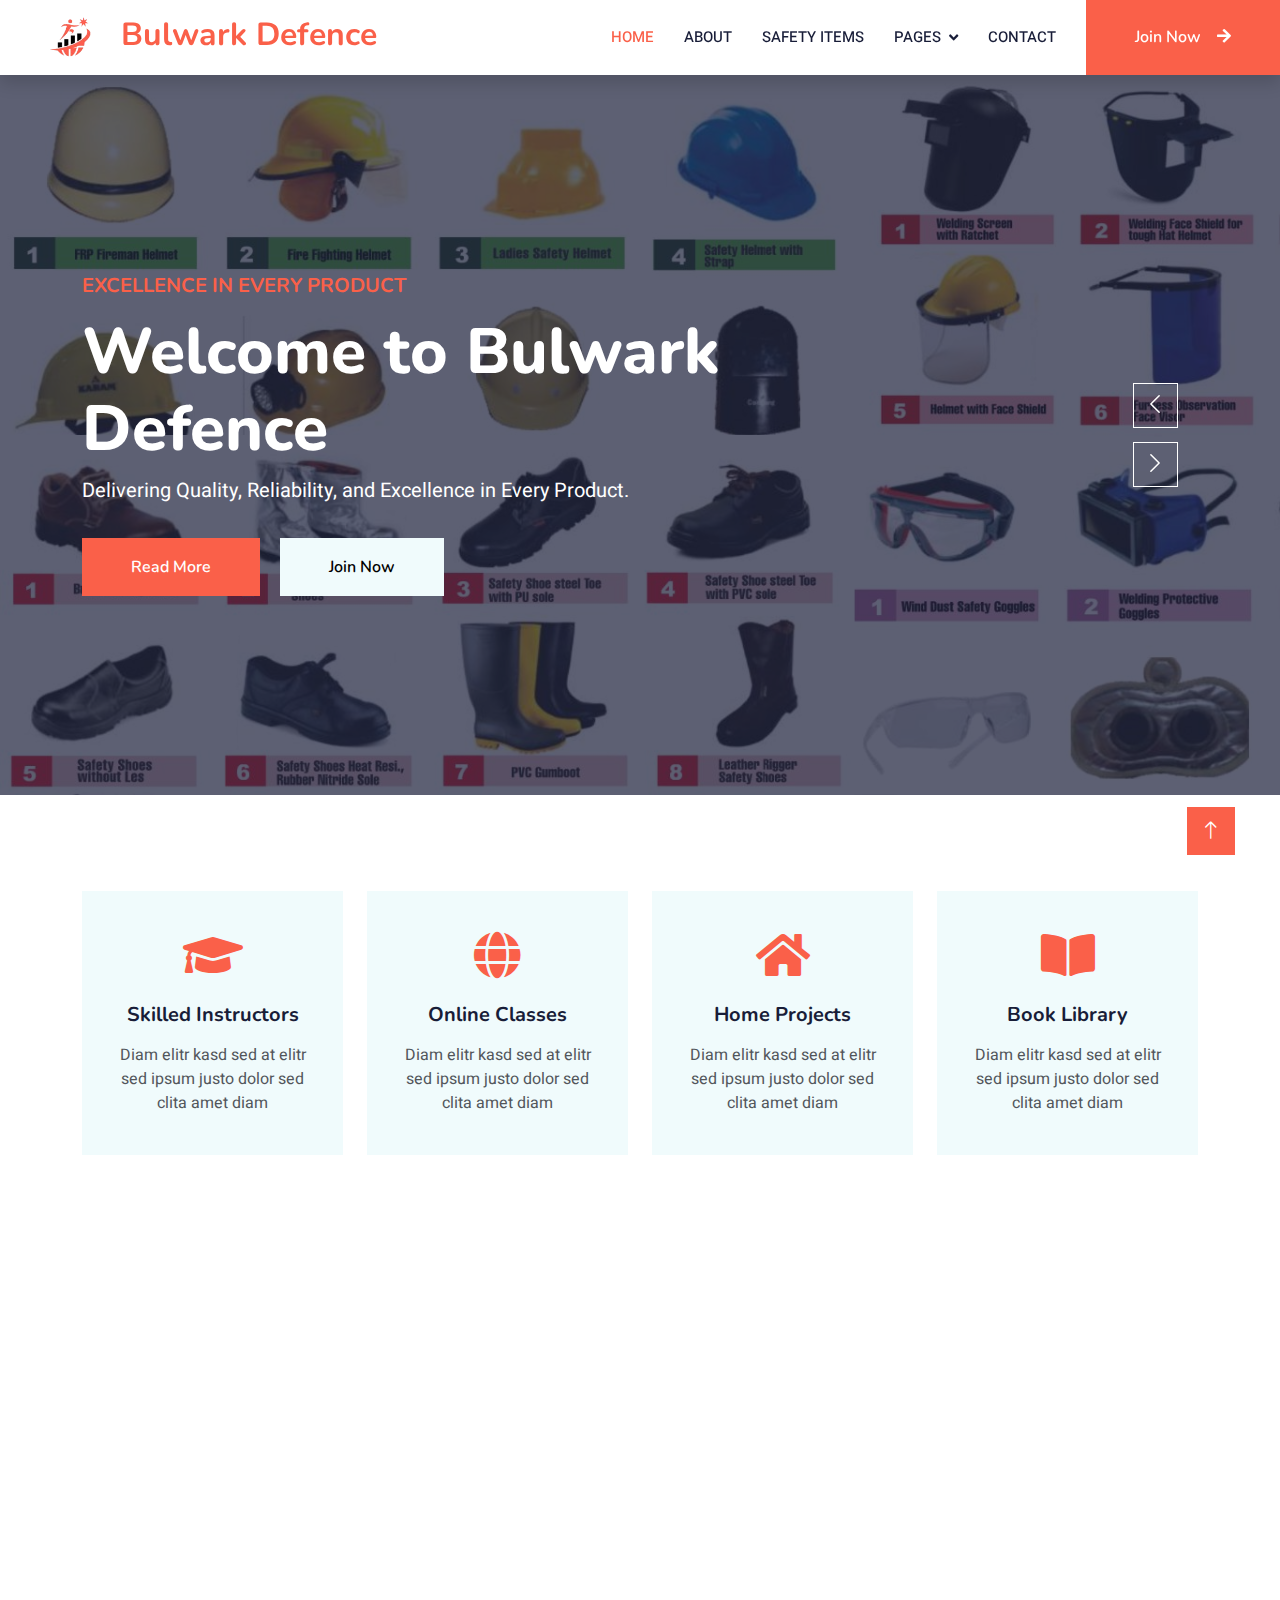
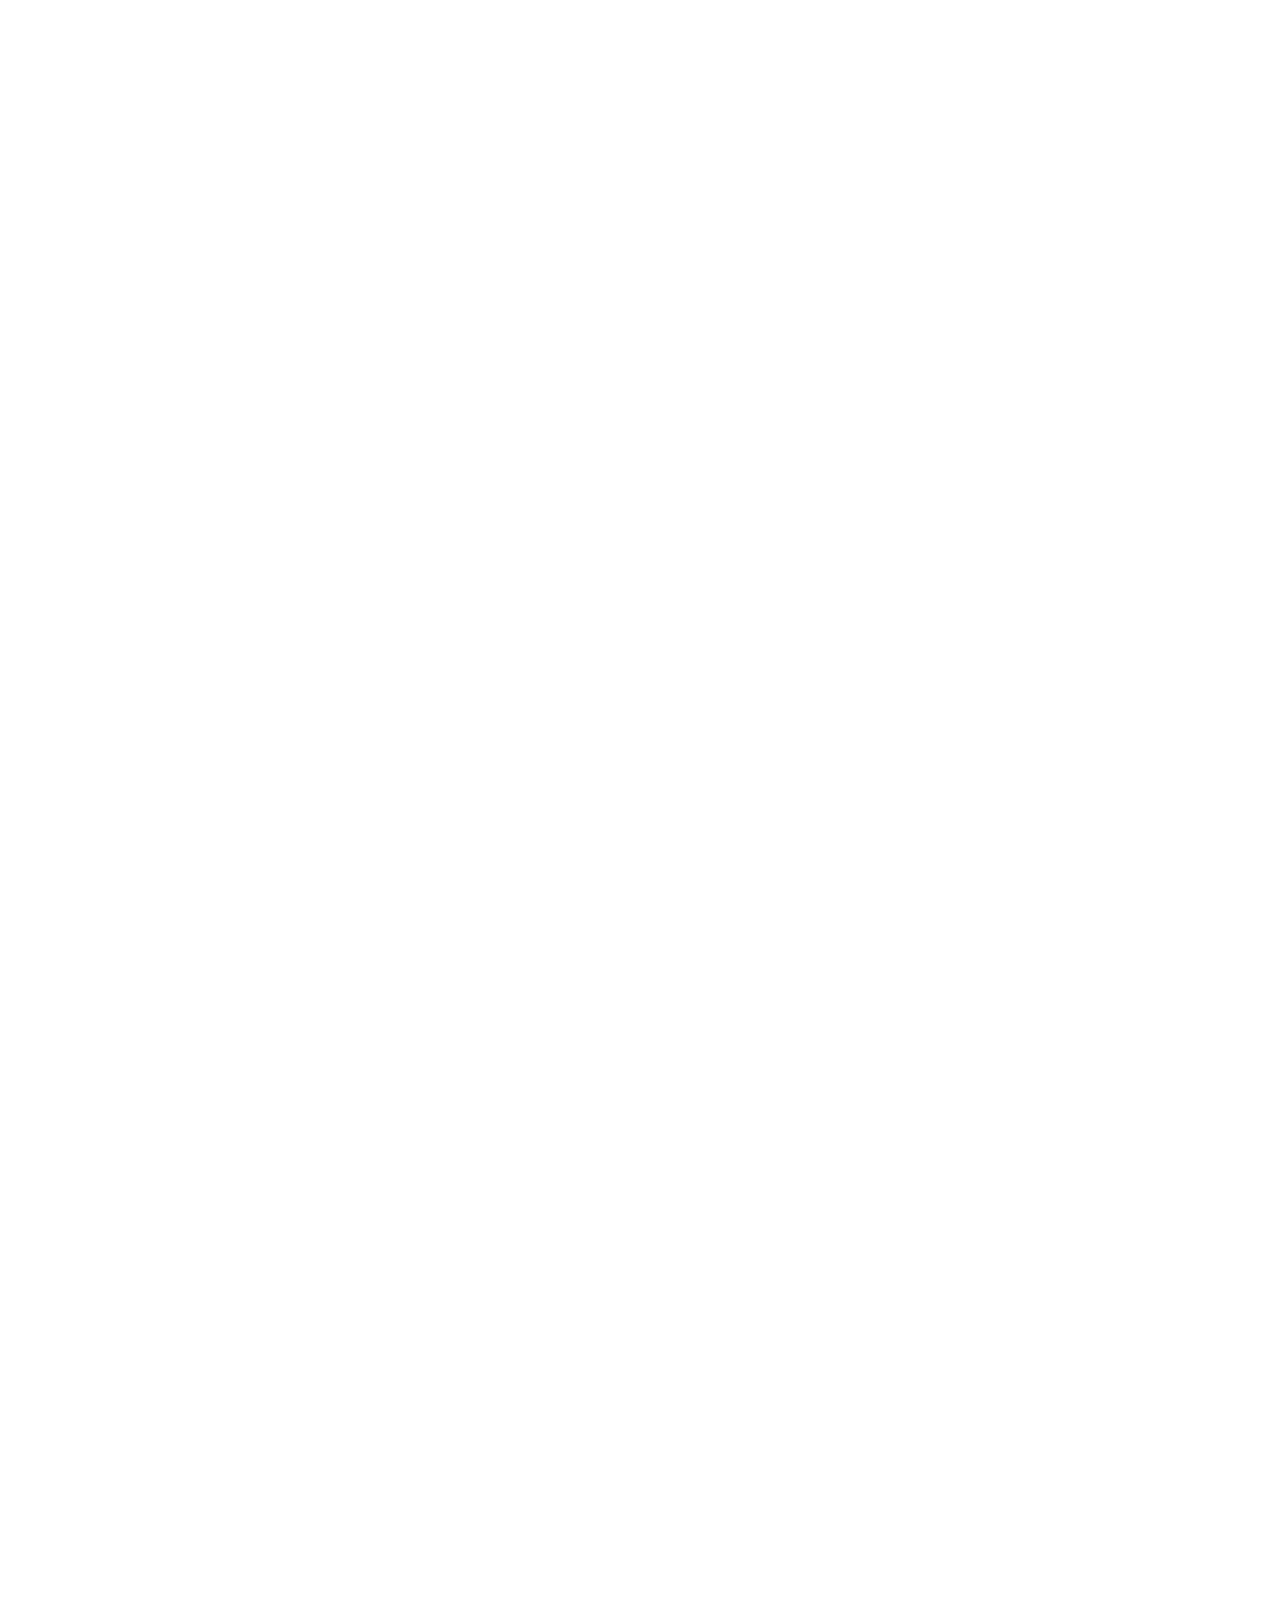
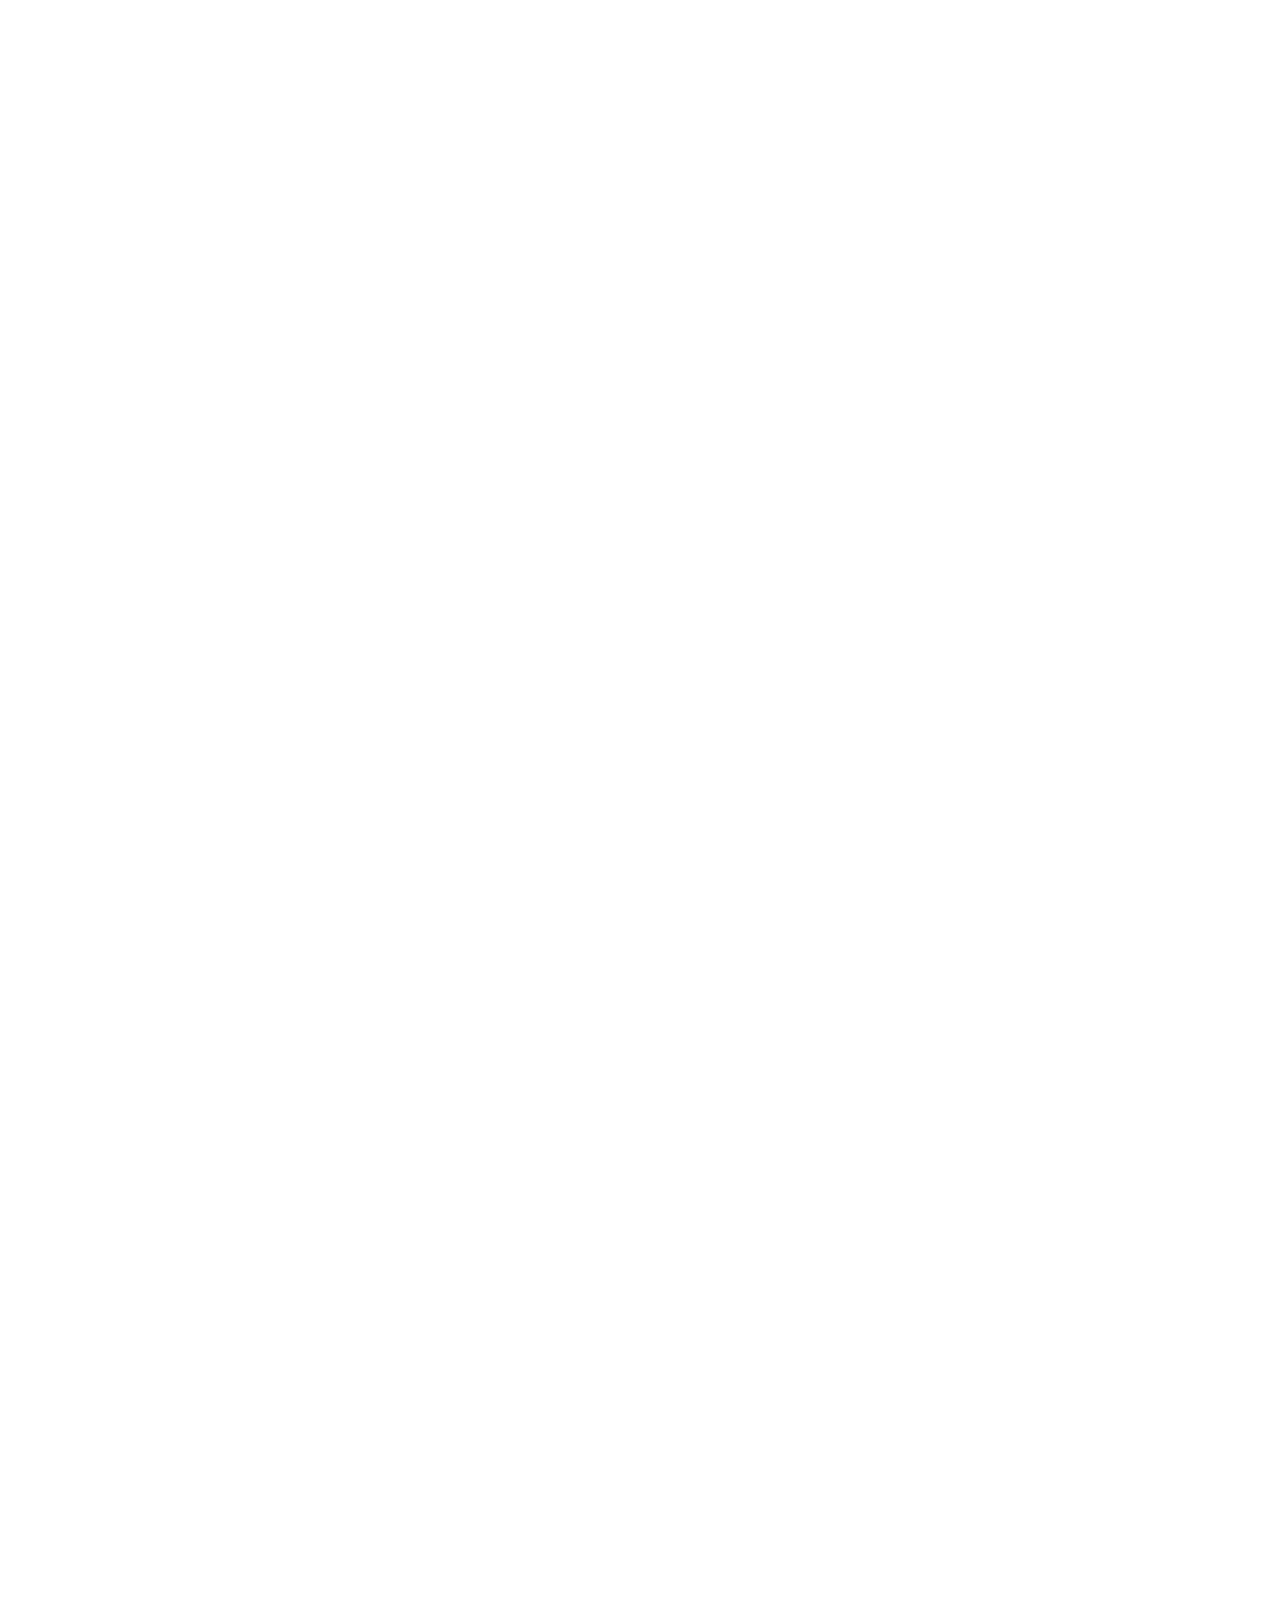
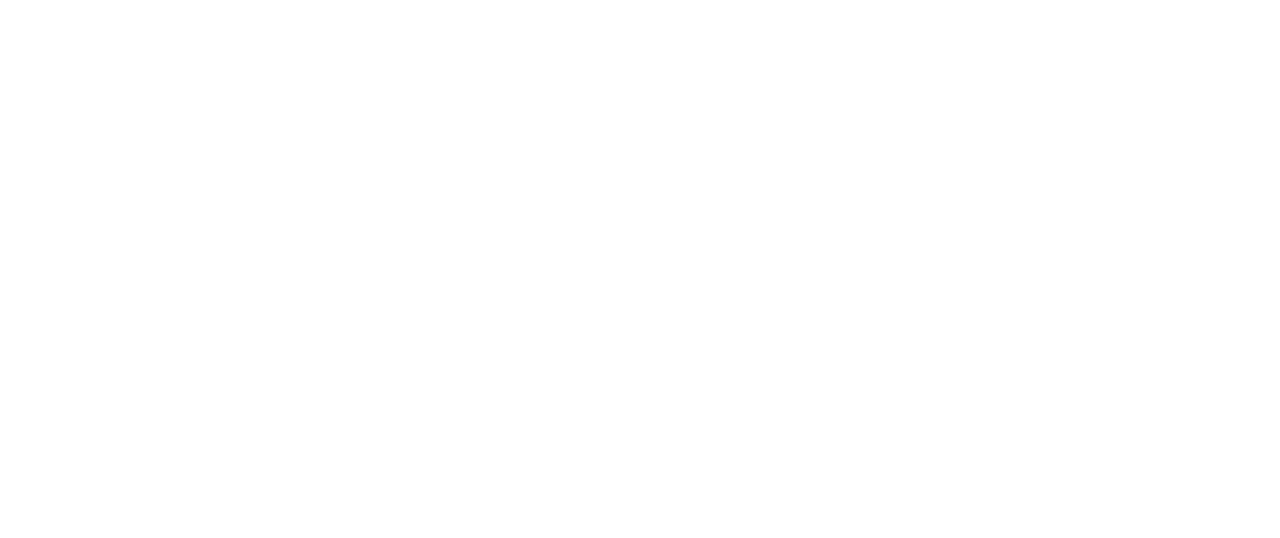
<file: index.html>
<!DOCTYPE html>
<html lang="en">

<head>
    <meta charset="utf-8">
    <title>eLEARNING - eLearning HTML Template</title>
    <meta content="width=device-width, initial-scale=1.0" name="viewport">
    <meta content="" name="keywords">
    <meta content="" name="description">

    <!-- Favicon -->
    <link href="img/favicon.ico" rel="icon">

    <!-- Google Web Fonts -->
    <link rel="preconnect" href="https://fonts.googleapis.com">
    <link rel="preconnect" href="https://fonts.gstatic.com" crossorigin>
    <link href="https://fonts.googleapis.com/css2?family=Heebo:wght@400;500;600&family=Nunito:wght@600;700;800&display=swap" rel="stylesheet">

    <!-- Icon Font Stylesheet -->
    <link href="https://cdnjs.cloudflare.com/ajax/libs/font-awesome/5.10.0/css/all.min.css" rel="stylesheet">
    <link href="https://cdn.jsdelivr.net/npm/bootstrap-icons@1.4.1/font/bootstrap-icons.css" rel="stylesheet">

    <!-- Libraries Stylesheet -->
    <link href="lib/animate/animate.min.css" rel="stylesheet">
    <link href="lib/owlcarousel/assets/owl.carousel.min.css" rel="stylesheet">

    <!-- Customized Bootstrap Stylesheet -->
    <link href="css/bootstrap.min.css" rel="stylesheet">

    <!-- Template Stylesheet -->
    <link href="css/style.css" rel="stylesheet">
</head>

<body>
    <!-- Spinner Start -->
    <div id="spinner" class="show bg-white position-fixed translate-middle w-100 vh-100 top-50 start-50 d-flex align-items-center justify-content-center">
        <div class="spinner-border text-primary" style="width: 3rem; height: 3rem;" role="status">
            <span class="sr-only">Loading...</span>
        </div>
    </div>
    <!-- Spinner End -->


    <!-- Navbar Start -->
    <nav class="navbar navbar-expand-lg bg-white navbar-light shadow sticky-top p-0">
        <a href="index.html" class="navbar-brand d-flex align-items-center px-4 px-lg-5">
            <h2 class="m-0 text-primary">
                <img src="img/bulwarkdefencelogo.png" alt="Bulwark Defence Logo" class="me-3" style="height: 45px; width: auto;">
                Bulwark Defence
            </h2>
        </a>
        <button type="button" class="navbar-toggler me-4" data-bs-toggle="collapse" data-bs-target="#navbarCollapse">
            <span class="navbar-toggler-icon"></span>
        </button>
        <div class="collapse navbar-collapse" id="navbarCollapse">
            <div class="navbar-nav ms-auto p-4 p-lg-0">
                <a href="index.html" class="nav-item nav-link active">Home</a>
                <a href="about.html" class="nav-item nav-link">About</a>
                <a href="courses.html" class="nav-item nav-link">Safety Items</a>
                <div class="nav-item dropdown">
                    <a href="#" class="nav-link dropdown-toggle" data-bs-toggle="dropdown">Pages</a>
                    <div class="dropdown-menu fade-down m-0">
                        <a href="team.html" class="dropdown-item">Our Team</a>
                        <a href="testimonial.html" class="dropdown-item">Testimonial</a>
                        <!-- <a href="404.html" class="dropdown-item">404 Page</a> -->
                    </div>
                </div>
                <a href="contact.html" class="nav-item nav-link">Contact</a>
            </div>
            <a href="" class="btn btn-primary py-4 px-lg-5 d-none d-lg-block">Join Now<i class="fa fa-arrow-right ms-3"></i></a>
        </div>
    </nav>
    <!-- Navbar End -->


    <!-- Carousel Start -->
    <div class="container-fluid p-0 mb-5">
        <div class="owl-carousel header-carousel position-relative">
            <div class="owl-carousel-item position-relative">
                <img class="img-fluid" src="img/carousel-1.jpg" alt="">
                <div class="position-absolute top-0 start-0 w-100 h-100 d-flex align-items-center" style="background: rgba(24, 29, 56, .7);">
                    <div class="container">
                        <div class="row justify-content-start">
                            <div class="col-sm-10 col-lg-8">
                                <h5 class="text-primary text-uppercase mb-3 animated slideInDown">Excellence in Every Product</h5>
                                <h1 class="display-3 text-white animated slideInDown">Welcome to Bulwark Defence</h1>
                                <p class="fs-5 text-white mb-4 pb-2">Delivering Quality, Reliability, and Excellence in Every Product.</p>
                                <a href="" class="btn btn-primary py-md-3 px-md-5 me-3 animated slideInLeft">Read More</a>
                                <a href="" class="btn btn-light py-md-3 px-md-5 animated slideInRight">Join Now</a>
                            </div>
                        </div>
                    </div>
                </div>
            </div>
            <div class="owl-carousel-item position-relative">
                <img class="img-fluid" src="img/carousel-2.jpg" alt="">
                <div class="position-absolute top-0 start-0 w-100 h-100 d-flex align-items-center" style="background: rgba(24, 29, 56, .7);">
                    <div class="container">
                        <div class="row justify-content-start">
                            <div class="col-sm-10 col-lg-8">
                                <h5 class="text-primary text-uppercase mb-3 animated slideInDown">Excellence in Every Product</h5>
                                <h1 class="display-3 text-white animated slideInDown">Your Trusted Business Partner</h1>
                                <p class="fs-5 text-white mb-4 pb-2">Delivering Quality, Reliability, and Excellence in Every Product.</p>
                                <a href="" class="btn btn-primary py-md-3 px-md-5 me-3 animated slideInLeft">Read More</a>
                                <a href="" class="btn btn-light py-md-3 px-md-5 animated slideInRight">Join Now</a>
                            </div>
                        </div>
                    </div>
                </div>
            </div>
        </div>
    </div>
    <!-- Carousel End -->


    <!-- Service Start -->
    <div class="container-xxl py-5">
        <div class="container">
            <div class="row g-4">
                <div class="col-lg-3 col-sm-6 wow fadeInUp" data-wow-delay="0.1s">
                    <div class="service-item text-center pt-3">
                        <div class="p-4">
                            <i class="fa fa-3x fa-graduation-cap text-primary mb-4"></i>
                            <h5 class="mb-3">Skilled Instructors</h5>
                            <p>Diam elitr kasd sed at elitr sed ipsum justo dolor sed clita amet diam</p>
                        </div>
                    </div>
                </div>
                <div class="col-lg-3 col-sm-6 wow fadeInUp" data-wow-delay="0.3s">
                    <div class="service-item text-center pt-3">
                        <div class="p-4">
                            <i class="fa fa-3x fa-globe text-primary mb-4"></i>
                            <h5 class="mb-3">Online Classes</h5>
                            <p>Diam elitr kasd sed at elitr sed ipsum justo dolor sed clita amet diam</p>
                        </div>
                    </div>
                </div>
                <div class="col-lg-3 col-sm-6 wow fadeInUp" data-wow-delay="0.5s">
                    <div class="service-item text-center pt-3">
                        <div class="p-4">
                            <i class="fa fa-3x fa-home text-primary mb-4"></i>
                            <h5 class="mb-3">Home Projects</h5>
                            <p>Diam elitr kasd sed at elitr sed ipsum justo dolor sed clita amet diam</p>
                        </div>
                    </div>
                </div>
                <div class="col-lg-3 col-sm-6 wow fadeInUp" data-wow-delay="0.7s">
                    <div class="service-item text-center pt-3">
                        <div class="p-4">
                            <i class="fa fa-3x fa-book-open text-primary mb-4"></i>
                            <h5 class="mb-3">Book Library</h5>
                            <p>Diam elitr kasd sed at elitr sed ipsum justo dolor sed clita amet diam</p>
                        </div>
                    </div>
                </div>
            </div>
        </div>
    </div>
    <!-- Service End -->


    <!-- About Start -->
    <div class="container-xxl py-5">
        <div class="container">
            <div class="row g-5">
                <div class="col-lg-6 wow fadeInUp" data-wow-delay="0.1s" style="min-height: 400px;">
                    <div class="position-relative h-100">
                        <img class="img-fluid position-absolute w-100 h-100" src="img/about.jpg" alt="" style="object-fit: cover;">
                    </div>
                </div>
                <div class="col-lg-6 wow fadeInUp" data-wow-delay="0.3s">
                    <h6 class="section-title bg-white text-start text-primary pe-3">About Us</h6>
                    <h1 class="mb-4">Who We Are</h1>
                    <p class="mb-4">Bulwark Defence is a trusted name in delivering high-quality products across multiple industries. With a commitment to reliability, innovation, and customer satisfaction, we aim to meet and exceed the expectations of our clients.</p>
                    <p class="mb-4">Tempor erat elitr rebum at clita. Diam dolor diam ipsum sit. Aliqu diam amet diam et eos. Clita erat ipsum et lorem et sit, sed stet lorem sit clita duo justo magna dolore erat amet</p>
                    <div class="row gy-2 gx-4 mb-4">
                        <div class="col-sm-6">
                            <p class="mb-0"><i class="fa fa-arrow-right text-primary me-2"></i>Skilled Instructors</p>
                        </div>
                        <div class="col-sm-6">
                            <p class="mb-0"><i class="fa fa-arrow-right text-primary me-2"></i>Online Classes</p>
                        </div>
                        <div class="col-sm-6">
                            <p class="mb-0"><i class="fa fa-arrow-right text-primary me-2"></i>International Certificate</p>
                        </div>
                        <div class="col-sm-6">
                            <p class="mb-0"><i class="fa fa-arrow-right text-primary me-2"></i>Skilled Instructors</p>
                        </div>
                        <div class="col-sm-6">
                            <p class="mb-0"><i class="fa fa-arrow-right text-primary me-2"></i>Online Classes</p>
                        </div>
                        <div class="col-sm-6">
                            <p class="mb-0"><i class="fa fa-arrow-right text-primary me-2"></i>International Certificate</p>
                        </div>
                    </div>
                    <a class="btn btn-primary py-3 px-5 mt-2" href="">Read More</a>
                </div>
            </div>
        </div>
    </div>
    <!-- About End -->


    <!-- Categories Start -->
    <div class="container-xxl py-5 category">
        <div class="container">
            <div class="text-center wow fadeInUp" data-wow-delay="0.1s">
                <h6 class="section-title bg-white text-center text-primary px-3">Categories</h6>
                <h1 class="mb-5">Protection Items Categories</h1>
            </div>
            <div class="row g-3">
                <div class="col-lg-7 col-md-6">
                    <div class="row g-3">
                        <div class="col-lg-12 col-md-12 wow zoomIn" data-wow-delay="0.1s">
                            <a class="position-relative d-block overflow-hidden" href="">
                                <img class="img-fluid" src="img/cat-1.jpg" alt="">
                                <div class="bg-white text-center position-absolute bottom-0 end-0 py-2 px-3" style="margin: 1px;">
                                    <h5 class="m-0">Head Protection</h5>
                                    <small class="text-primary">20 Items</small>
                                </div>
                            </a>
                        </div>
                        <div class="col-lg-6 col-md-12 wow zoomIn" data-wow-delay="0.3s">
                            <a class="position-relative d-block overflow-hidden" href="">
                                <img class="img-fluid" src="img/cat-2.jpg" alt="">
                                <div class="bg-white text-center position-absolute bottom-0 end-0 py-2 px-3" style="margin: 1px;">
                                    <h5 class="m-0">Face Protection</h5>
                                    <small class="text-primary">10 Items</small>
                                </div>
                            </a>
                        </div>
                        <div class="col-lg-6 col-md-12 wow zoomIn" data-wow-delay="0.5s">
                            <a class="position-relative d-block overflow-hidden" href="">
                                <img class="img-fluid" src="img/cat-3.jpg" alt="">
                                <div class="bg-white text-center position-absolute bottom-0 end-0 py-2 px-3" style="margin: 1px;">
                                    <h5 class="m-0">Ear Protection</h5>
                                    <small class="text-primary">07 Items</small>
                                </div>
                            </a>
                        </div>
                    </div>
                </div>
                <div class="col-lg-5 col-md-6 wow zoomIn" data-wow-delay="0.7s" style="min-height: 350px;">
                    <a class="position-relative d-block h-100 overflow-hidden" href="">
                        <img class="img-fluid position-absolute w-100 h-100" src="img/cat-4.jpg" alt="" style="object-fit: cover;">
                        <div class="bg-white text-center position-absolute bottom-0 end-0 py-2 px-3" style="margin:  1px;">
                            <h5 class="m-0">Hand Protection</h5>
                            <small class="text-primary">20 Items</small>
                        </div>
                    </a>
                </div>
            </div>
        </div>
    </div>
    <!-- Categories Start -->


    <!-- Courses Start -->
    <div class="container-xxl py-5">
        <div class="container">
            <div class="text-center wow fadeInUp" data-wow-delay="0.1s">
                <h6 class="section-title bg-white text-center text-primary px-3">Clients</h6>
                <h1 class="mb-5">Our Clients</h1>
            </div>
            <div class="row g-4 justify-content-center">
                <div class="col-lg-4 col-md-6 wow fadeInUp" data-wow-delay="0.1s">
                    <div class="course-item bg-light">
                        <div class="position-relative overflow-hidden">
                            <img class="img-fluid" src="img/client-1.jpg" alt="">
                            <!-- <div class="w-100 d-flex justify-content-center position-absolute bottom-0 start-0 mb-4">
                                <a href="#" class="flex-shrink-0 btn btn-sm btn-primary px-3 border-end" style="border-radius: 30px 0 0 30px;">Read More</a>
                                <a href="#" class="flex-shrink-0 btn btn-sm btn-primary px-3" style="border-radius: 0 30px 30px 0;">Join Now</a>
                            </div> -->
                        </div>
                        <!-- <div class="text-center p-4 pb-0">
                            <h3 class="mb-0">$149.00</h3>
                            <div class="mb-3">
                                <small class="fa fa-star text-primary"></small>
                                <small class="fa fa-star text-primary"></small>
                                <small class="fa fa-star text-primary"></small>
                                <small class="fa fa-star text-primary"></small>
                                <small class="fa fa-star text-primary"></small>
                                <small>(123)</small>
                            </div>
                            <h5 class="mb-4">Web Design & Development Course for Beginners</h5>
                        </div>
                        <div class="d-flex border-top">
                            <small class="flex-fill text-center border-end py-2"><i class="fa fa-user-tie text-primary me-2"></i>John Doe</small>
                            <small class="flex-fill text-center border-end py-2"><i class="fa fa-clock text-primary me-2"></i>1.49 Hrs</small>
                            <small class="flex-fill text-center py-2"><i class="fa fa-user text-primary me-2"></i>30 Students</small>
                        </div> -->
                    </div>
                </div>
                <div class="col-lg-4 col-md-6 wow fadeInUp" data-wow-delay="0.3s">
                    <div class="course-item bg-light">
                        <div class="position-relative overflow-hidden">
                            <img class="img-fluid" src="img/client-2.jpg" alt="">
                            <!-- <div class="w-100 d-flex justify-content-center position-absolute bottom-0 start-0 mb-4">
                                <a href="#" class="flex-shrink-0 btn btn-sm btn-primary px-3 border-end" style="border-radius: 30px 0 0 30px;">Read More</a>
                                <a href="#" class="flex-shrink-0 btn btn-sm btn-primary px-3" style="border-radius: 0 30px 30px 0;">Join Now</a>
                            </div> -->
                        </div>
                        <!-- <div class="text-center p-4 pb-0">
                            <h3 class="mb-0">$149.00</h3>
                            <div class="mb-3">
                                <small class="fa fa-star text-primary"></small>
                                <small class="fa fa-star text-primary"></small>
                                <small class="fa fa-star text-primary"></small>
                                <small class="fa fa-star text-primary"></small>
                                <small class="fa fa-star text-primary"></small>
                                <small>(123)</small>
                            </div>
                            <h5 class="mb-4">Web Design & Development Course for Beginners</h5>
                        </div>
                        <div class="d-flex border-top">
                            <small class="flex-fill text-center border-end py-2"><i class="fa fa-user-tie text-primary me-2"></i>John Doe</small>
                            <small class="flex-fill text-center border-end py-2"><i class="fa fa-clock text-primary me-2"></i>1.49 Hrs</small>
                            <small class="flex-fill text-center py-2"><i class="fa fa-user text-primary me-2"></i>30 Students</small>
                        </div> -->
                    </div>
                </div>
                <div class="col-lg-4 col-md-6 wow fadeInUp" data-wow-delay="0.5s">
                    <div class="course-item bg-light">
                        <div class="position-relative overflow-hidden">
                            <img class="img-fluid" src="img/client-3.jpg" alt="">
                            <!-- <div class="w-100 d-flex justify-content-center position-absolute bottom-0 start-0 mb-4">
                                <a href="#" class="flex-shrink-0 btn btn-sm btn-primary px-3 border-end" style="border-radius: 30px 0 0 30px;">Read More</a>
                                <a href="#" class="flex-shrink-0 btn btn-sm btn-primary px-3" style="border-radius: 0 30px 30px 0;">Join Now</a>
                            </div> -->
                        </div>
                        <!-- <div class="text-center p-4 pb-0">
                            <h3 class="mb-0">$149.00</h3>
                            <div class="mb-3">
                                <small class="fa fa-star text-primary"></small>
                                <small class="fa fa-star text-primary"></small>
                                <small class="fa fa-star text-primary"></small>
                                <small class="fa fa-star text-primary"></small>
                                <small class="fa fa-star text-primary"></small>
                                <small>(123)</small>
                            </div>
                            <h5 class="mb-4">Web Design & Development Course for Beginners</h5>
                        </div>
                        <div class="d-flex border-top">
                            <small class="flex-fill text-center border-end py-2"><i class="fa fa-user-tie text-primary me-2"></i>John Doe</small>
                            <small class="flex-fill text-center border-end py-2"><i class="fa fa-clock text-primary me-2"></i>1.49 Hrs</small>
                            <small class="flex-fill text-center py-2"><i class="fa fa-user text-primary me-2"></i>30 Students</small>
                        </div> -->
                    </div>
                </div>
                <div class="col-lg-4 col-md-6 wow fadeInUp" data-wow-delay="0.5s">
                    <div class="course-item bg-light">
                        <div class="position-relative overflow-hidden">
                            <img class="img-fluid" src="img/client-4.jpg" alt="">
                            <!-- <div class="w-100 d-flex justify-content-center position-absolute bottom-0 start-0 mb-4">
                                <a href="#" class="flex-shrink-0 btn btn-sm btn-primary px-3 border-end" style="border-radius: 30px 0 0 30px;">Read More</a>
                                <a href="#" class="flex-shrink-0 btn btn-sm btn-primary px-3" style="border-radius: 0 30px 30px 0;">Join Now</a>
                            </div> -->
                        </div>
                        <!-- <div class="text-center p-4 pb-0">
                            <h3 class="mb-0">$149.00</h3>
                            <div class="mb-3">
                                <small class="fa fa-star text-primary"></small>
                                <small class="fa fa-star text-primary"></small>
                                <small class="fa fa-star text-primary"></small>
                                <small class="fa fa-star text-primary"></small>
                                <small class="fa fa-star text-primary"></small>
                                <small>(123)</small>
                            </div>
                            <h5 class="mb-4">Web Design & Development Course for Beginners</h5>
                        </div>
                        <div class="d-flex border-top">
                            <small class="flex-fill text-center border-end py-2"><i class="fa fa-user-tie text-primary me-2"></i>John Doe</small>
                            <small class="flex-fill text-center border-end py-2"><i class="fa fa-clock text-primary me-2"></i>1.49 Hrs</small>
                            <small class="flex-fill text-center py-2"><i class="fa fa-user text-primary me-2"></i>30 Students</small>
                        </div> -->
                    </div>
                </div>
                <div class="col-lg-4 col-md-6 wow fadeInUp" data-wow-delay="0.5s">
                    <div class="course-item bg-light">
                        <div class="position-relative overflow-hidden">
                            <img class="img-fluid" src="img/client-5.jpg" alt="">
                            <!-- <div class="w-100 d-flex justify-content-center position-absolute bottom-0 start-0 mb-4">
                                <a href="#" class="flex-shrink-0 btn btn-sm btn-primary px-3 border-end" style="border-radius: 30px 0 0 30px;">Read More</a>
                                <a href="#" class="flex-shrink-0 btn btn-sm btn-primary px-3" style="border-radius: 0 30px 30px 0;">Join Now</a>
                            </div> -->
                        </div>
                        <!-- <div class="text-center p-4 pb-0">
                            <h3 class="mb-0">$149.00</h3>
                            <div class="mb-3">
                                <small class="fa fa-star text-primary"></small>
                                <small class="fa fa-star text-primary"></small>
                                <small class="fa fa-star text-primary"></small>
                                <small class="fa fa-star text-primary"></small>
                                <small class="fa fa-star text-primary"></small>
                                <small>(123)</small>
                            </div>
                            <h5 class="mb-4">Web Design & Development Course for Beginners</h5>
                        </div>
                        <div class="d-flex border-top">
                            <small class="flex-fill text-center border-end py-2"><i class="fa fa-user-tie text-primary me-2"></i>John Doe</small>
                            <small class="flex-fill text-center border-end py-2"><i class="fa fa-clock text-primary me-2"></i>1.49 Hrs</small>
                            <small class="flex-fill text-center py-2"><i class="fa fa-user text-primary me-2"></i>30 Students</small>
                        </div> -->
                    </div>
                </div>
                <div class="col-lg-4 col-md-6 wow fadeInUp" data-wow-delay="0.5s">
                    <div class="course-item bg-light">
                        <div class="position-relative overflow-hidden">
                            <img class="img-fluid" src="img/client-6.jpg" alt="">
                            <!-- <div class="w-100 d-flex justify-content-center position-absolute bottom-0 start-0 mb-4">
                                <a href="#" class="flex-shrink-0 btn btn-sm btn-primary px-3 border-end" style="border-radius: 30px 0 0 30px;">Read More</a>
                                <a href="#" class="flex-shrink-0 btn btn-sm btn-primary px-3" style="border-radius: 0 30px 30px 0;">Join Now</a>
                            </div> -->
                        </div>
                        <!-- <div class="text-center p-4 pb-0">
                            <h3 class="mb-0">$149.00</h3>
                            <div class="mb-3">
                                <small class="fa fa-star text-primary"></small>
                                <small class="fa fa-star text-primary"></small>
                                <small class="fa fa-star text-primary"></small>
                                <small class="fa fa-star text-primary"></small>
                                <small class="fa fa-star text-primary"></small>
                                <small>(123)</small>
                            </div>
                            <h5 class="mb-4">Web Design & Development Course for Beginners</h5>
                        </div>
                        <div class="d-flex border-top">
                            <small class="flex-fill text-center border-end py-2"><i class="fa fa-user-tie text-primary me-2"></i>John Doe</small>
                            <small class="flex-fill text-center border-end py-2"><i class="fa fa-clock text-primary me-2"></i>1.49 Hrs</small>
                            <small class="flex-fill text-center py-2"><i class="fa fa-user text-primary me-2"></i>30 Students</small>
                        </div> -->
                    </div>
                </div>
                <div class="col-lg-4 col-md-6 wow fadeInUp" data-wow-delay="0.5s">
                    <div class="course-item bg-light">
                        <div class="position-relative overflow-hidden">
                            <img class="img-fluid" src="img/client-7.jpg" alt="">
                            <!-- <div class="w-100 d-flex justify-content-center position-absolute bottom-0 start-0 mb-4">
                                <a href="#" class="flex-shrink-0 btn btn-sm btn-primary px-3 border-end" style="border-radius: 30px 0 0 30px;">Read More</a>
                                <a href="#" class="flex-shrink-0 btn btn-sm btn-primary px-3" style="border-radius: 0 30px 30px 0;">Join Now</a>
                            </div> -->
                        </div>
                        <!-- <div class="text-center p-4 pb-0">
                            <h3 class="mb-0">$149.00</h3>
                            <div class="mb-3">
                                <small class="fa fa-star text-primary"></small>
                                <small class="fa fa-star text-primary"></small>
                                <small class="fa fa-star text-primary"></small>
                                <small class="fa fa-star text-primary"></small>
                                <small class="fa fa-star text-primary"></small>
                                <small>(123)</small>
                            </div>
                            <h5 class="mb-4">Web Design & Development Course for Beginners</h5>
                        </div>
                        <div class="d-flex border-top">
                            <small class="flex-fill text-center border-end py-2"><i class="fa fa-user-tie text-primary me-2"></i>John Doe</small>
                            <small class="flex-fill text-center border-end py-2"><i class="fa fa-clock text-primary me-2"></i>1.49 Hrs</small>
                            <small class="flex-fill text-center py-2"><i class="fa fa-user text-primary me-2"></i>30 Students</small>
                        </div> -->
                    </div>
                </div>
                <div class="col-lg-4 col-md-6 wow fadeInUp" data-wow-delay="0.5s">
                    <div class="course-item bg-light">
                        <div class="position-relative overflow-hidden">
                            <img class="img-fluid" src="img/client-8.jpg" alt="">
                            <!-- <div class="w-100 d-flex justify-content-center position-absolute bottom-0 start-0 mb-4">
                                <a href="#" class="flex-shrink-0 btn btn-sm btn-primary px-3 border-end" style="border-radius: 30px 0 0 30px;">Read More</a>
                                <a href="#" class="flex-shrink-0 btn btn-sm btn-primary px-3" style="border-radius: 0 30px 30px 0;">Join Now</a>
                            </div> -->
                        </div>
                        <!-- <div class="text-center p-4 pb-0">
                            <h3 class="mb-0">$149.00</h3>
                            <div class="mb-3">
                                <small class="fa fa-star text-primary"></small>
                                <small class="fa fa-star text-primary"></small>
                                <small class="fa fa-star text-primary"></small>
                                <small class="fa fa-star text-primary"></small>
                                <small class="fa fa-star text-primary"></small>
                                <small>(123)</small>
                            </div>
                            <h5 class="mb-4">Web Design & Development Course for Beginners</h5>
                        </div>
                        <div class="d-flex border-top">
                            <small class="flex-fill text-center border-end py-2"><i class="fa fa-user-tie text-primary me-2"></i>John Doe</small>
                            <small class="flex-fill text-center border-end py-2"><i class="fa fa-clock text-primary me-2"></i>1.49 Hrs</small>
                            <small class="flex-fill text-center py-2"><i class="fa fa-user text-primary me-2"></i>30 Students</small>
                        </div> -->
                    </div>
                </div>
                <div class="col-lg-4 col-md-6 wow fadeInUp" data-wow-delay="0.5s">
                    <div class="course-item bg-light">
                        <div class="position-relative overflow-hidden">
                            <img class="img-fluid" src="img/client-9.jpg" alt="">
                            <!-- <div class="w-100 d-flex justify-content-center position-absolute bottom-0 start-0 mb-4">
                                <a href="#" class="flex-shrink-0 btn btn-sm btn-primary px-3 border-end" style="border-radius: 30px 0 0 30px;">Read More</a>
                                <a href="#" class="flex-shrink-0 btn btn-sm btn-primary px-3" style="border-radius: 0 30px 30px 0;">Join Now</a>
                            </div> -->
                        </div>
                        <!-- <div class="text-center p-4 pb-0">
                            <h3 class="mb-0">$149.00</h3>
                            <div class="mb-3">
                                <small class="fa fa-star text-primary"></small>
                                <small class="fa fa-star text-primary"></small>
                                <small class="fa fa-star text-primary"></small>
                                <small class="fa fa-star text-primary"></small>
                                <small class="fa fa-star text-primary"></small>
                                <small>(123)</small>
                            </div>
                            <h5 class="mb-4">Web Design & Development Course for Beginners</h5>
                        </div>
                        <div class="d-flex border-top">
                            <small class="flex-fill text-center border-end py-2"><i class="fa fa-user-tie text-primary me-2"></i>John Doe</small>
                            <small class="flex-fill text-center border-end py-2"><i class="fa fa-clock text-primary me-2"></i>1.49 Hrs</small>
                            <small class="flex-fill text-center py-2"><i class="fa fa-user text-primary me-2"></i>30 Students</small>
                        </div> -->
                    </div>
                </div>
                <div class="col-lg-4 col-md-6 wow fadeInUp" data-wow-delay="0.5s">
                    <div class="course-item bg-light">
                        <div class="position-relative overflow-hidden">
                            <img class="img-fluid" src="img/client-10.jpg" alt="">
                            <!-- <div class="w-100 d-flex justify-content-center position-absolute bottom-0 start-0 mb-4">
                                <a href="#" class="flex-shrink-0 btn btn-sm btn-primary px-3 border-end" style="border-radius: 30px 0 0 30px;">Read More</a>
                                <a href="#" class="flex-shrink-0 btn btn-sm btn-primary px-3" style="border-radius: 0 30px 30px 0;">Join Now</a>
                            </div> -->
                        </div>
                        <!-- <div class="text-center p-4 pb-0">
                            <h3 class="mb-0">$149.00</h3>
                            <div class="mb-3">
                                <small class="fa fa-star text-primary"></small>
                                <small class="fa fa-star text-primary"></small>
                                <small class="fa fa-star text-primary"></small>
                                <small class="fa fa-star text-primary"></small>
                                <small class="fa fa-star text-primary"></small>
                                <small>(123)</small>
                            </div>
                            <h5 class="mb-4">Web Design & Development Course for Beginners</h5>
                        </div>
                        <div class="d-flex border-top">
                            <small class="flex-fill text-center border-end py-2"><i class="fa fa-user-tie text-primary me-2"></i>John Doe</small>
                            <small class="flex-fill text-center border-end py-2"><i class="fa fa-clock text-primary me-2"></i>1.49 Hrs</small>
                            <small class="flex-fill text-center py-2"><i class="fa fa-user text-primary me-2"></i>30 Students</small>
                        </div> -->
                    </div>
                </div>
            </div>
        </div>
    </div>
    <!-- Courses End -->


    <!-- Team Start -->
    <div class="container-xxl py-5">
        <div class="container">
            <div class="text-center wow fadeInUp" data-wow-delay="0.1s">
                <h6 class="section-title bg-white text-center text-primary px-3">Instructors</h6>
                <h1 class="mb-5">Expert Instructors</h1>
            </div>
            <div class="row g-4">
                <div class="col-lg-3 col-md-6 wow fadeInUp" data-wow-delay="0.1s">
                    <div class="team-item bg-light">
                        <div class="overflow-hidden">
                            <img class="img-fluid" src="img/team-1.jpg" alt="">
                        </div>
                        <div class="position-relative d-flex justify-content-center" style="margin-top: -23px;">
                            <div class="bg-light d-flex justify-content-center pt-2 px-1">
                                <a class="btn btn-sm-square btn-primary mx-1" href=""><i class="fab fa-facebook-f"></i></a>
                                <a class="btn btn-sm-square btn-primary mx-1" href=""><i class="fab fa-twitter"></i></a>
                                <a class="btn btn-sm-square btn-primary mx-1" href=""><i class="fab fa-instagram"></i></a>
                            </div>
                        </div>
                        <div class="text-center p-4">
                            <h5 class="mb-0">Instructor Name</h5>
                            <small>Designation</small>
                        </div>
                    </div>
                </div>
                <div class="col-lg-3 col-md-6 wow fadeInUp" data-wow-delay="0.3s">
                    <div class="team-item bg-light">
                        <div class="overflow-hidden">
                            <img class="img-fluid" src="img/team-2.jpg" alt="">
                        </div>
                        <div class="position-relative d-flex justify-content-center" style="margin-top: -23px;">
                            <div class="bg-light d-flex justify-content-center pt-2 px-1">
                                <a class="btn btn-sm-square btn-primary mx-1" href=""><i class="fab fa-facebook-f"></i></a>
                                <a class="btn btn-sm-square btn-primary mx-1" href=""><i class="fab fa-twitter"></i></a>
                                <a class="btn btn-sm-square btn-primary mx-1" href=""><i class="fab fa-instagram"></i></a>
                            </div>
                        </div>
                        <div class="text-center p-4">
                            <h5 class="mb-0">Instructor Name</h5>
                            <small>Designation</small>
                        </div>
                    </div>
                </div>
                <div class="col-lg-3 col-md-6 wow fadeInUp" data-wow-delay="0.5s">
                    <div class="team-item bg-light">
                        <div class="overflow-hidden">
                            <img class="img-fluid" src="img/team-3.jpg" alt="">
                        </div>
                        <div class="position-relative d-flex justify-content-center" style="margin-top: -23px;">
                            <div class="bg-light d-flex justify-content-center pt-2 px-1">
                                <a class="btn btn-sm-square btn-primary mx-1" href=""><i class="fab fa-facebook-f"></i></a>
                                <a class="btn btn-sm-square btn-primary mx-1" href=""><i class="fab fa-twitter"></i></a>
                                <a class="btn btn-sm-square btn-primary mx-1" href=""><i class="fab fa-instagram"></i></a>
                            </div>
                        </div>
                        <div class="text-center p-4">
                            <h5 class="mb-0">Instructor Name</h5>
                            <small>Designation</small>
                        </div>
                    </div>
                </div>
                <div class="col-lg-3 col-md-6 wow fadeInUp" data-wow-delay="0.7s">
                    <div class="team-item bg-light">
                        <div class="overflow-hidden">
                            <img class="img-fluid" src="img/team-4.jpg" alt="">
                        </div>
                        <div class="position-relative d-flex justify-content-center" style="margin-top: -23px;">
                            <div class="bg-light d-flex justify-content-center pt-2 px-1">
                                <a class="btn btn-sm-square btn-primary mx-1" href=""><i class="fab fa-facebook-f"></i></a>
                                <a class="btn btn-sm-square btn-primary mx-1" href=""><i class="fab fa-twitter"></i></a>
                                <a class="btn btn-sm-square btn-primary mx-1" href=""><i class="fab fa-instagram"></i></a>
                            </div>
                        </div>
                        <div class="text-center p-4">
                            <h5 class="mb-0">Instructor Name</h5>
                            <small>Designation</small>
                        </div>
                    </div>
                </div>
            </div>
        </div>
    </div>
    <!-- Team End -->


    <!-- Testimonial Start -->
    <div class="container-xxl py-5 wow fadeInUp" data-wow-delay="0.1s">
        <div class="container">
            <div class="text-center">
                <h6 class="section-title bg-white text-center text-primary px-3">Testimonial</h6>
                <h1 class="mb-5">Our Clients Say!</h1>
            </div>
            <div class="owl-carousel testimonial-carousel position-relative">
                <div class="testimonial-item text-center">
                    <img class="border rounded-circle p-2 mx-auto mb-3" src="img/testimonial-1.jpg" style="width: 80px; height: 80px;">
                    <h5 class="mb-0">Client Name</h5>
                    <p>Profession</p>
                    <div class="testimonial-text bg-light text-center p-4">
                    <p class="mb-0">Tempor erat elitr rebum at clita. Diam dolor diam ipsum sit diam amet diam et eos. Clita erat ipsum et lorem et sit.</p>
                    </div>
                </div>
                <div class="testimonial-item text-center">
                    <img class="border rounded-circle p-2 mx-auto mb-3" src="img/testimonial-2.jpg" style="width: 80px; height: 80px;">
                    <h5 class="mb-0">Client Name</h5>
                    <p>Profession</p>
                    <div class="testimonial-text bg-light text-center p-4">
                    <p class="mb-0">Tempor erat elitr rebum at clita. Diam dolor diam ipsum sit diam amet diam et eos. Clita erat ipsum et lorem et sit.</p>
                    </div>
                </div>
                <div class="testimonial-item text-center">
                    <img class="border rounded-circle p-2 mx-auto mb-3" src="img/testimonial-3.jpg" style="width: 80px; height: 80px;">
                    <h5 class="mb-0">Client Name</h5>
                    <p>Profession</p>
                    <div class="testimonial-text bg-light text-center p-4">
                    <p class="mb-0">Tempor erat elitr rebum at clita. Diam dolor diam ipsum sit diam amet diam et eos. Clita erat ipsum et lorem et sit.</p>
                    </div>
                </div>
                <div class="testimonial-item text-center">
                    <img class="border rounded-circle p-2 mx-auto mb-3" src="img/testimonial-4.jpg" style="width: 80px; height: 80px;">
                    <h5 class="mb-0">Client Name</h5>
                    <p>Profession</p>
                    <div class="testimonial-text bg-light text-center p-4">
                    <p class="mb-0">Tempor erat elitr rebum at clita. Diam dolor diam ipsum sit diam amet diam et eos. Clita erat ipsum et lorem et sit.</p>
                    </div>
                </div>
            </div>
        </div>
    </div>
    <!-- Testimonial End -->
        

    <!-- Footer Start -->
    <div class="container-fluid bg-dark text-light footer pt-5 mt-5 wow fadeIn" data-wow-delay="0.1s">
        <div class="container py-5">
            <div class="row g-5">
                <div class="col-lg-3 col-md-6">
                    <h4 class="text-white mb-3">Quick Link</h4>
                    <a class="btn btn-link" href="">About Us</a>
                    <a class="btn btn-link" href="">Contact Us</a>
                    <a class="btn btn-link" href="">Privacy Policy</a>
                    <a class="btn btn-link" href="">Terms & Condition</a>
                    <a class="btn btn-link" href="">FAQs & Help</a>
                </div>
                <div class="col-lg-3 col-md-6">
                    <h4 class="text-white mb-3">Contact</h4>
                    <p class="mb-2"><i class="fa fa-map-marker-alt me-3"></i>123 Street, New York, USA</p>
                    <p class="mb-2"><i class="fa fa-phone-alt me-3"></i>+91 9650274317, +91 9711090706</p>
                    <p class="mb-2"><i class="fa fa-envelope me-3"></i>info@example.com</p>
                    <div class="d-flex pt-2">
                        <a class="btn btn-outline-light btn-social" href=""><i class="fab fa-twitter"></i></a>
                        <a class="btn btn-outline-light btn-social" href=""><i class="fab fa-facebook-f"></i></a>
                        <a class="btn btn-outline-light btn-social" href=""><i class="fab fa-youtube"></i></a>
                        <a class="btn btn-outline-light btn-social" href=""><i class="fab fa-linkedin-in"></i></a>
                    </div>
                </div>
                <div class="col-lg-3 col-md-6">
                    <h4 class="text-white mb-3">Gallery</h4>
                    <div class="row g-2 pt-2">
                        <div class="col-4">
                            <img class="img-fluid bg-light p-1" src="img/course-1.jpg" alt="">
                        </div>
                        <div class="col-4">
                            <img class="img-fluid bg-light p-1" src="img/course-2.jpg" alt="">
                        </div>
                        <div class="col-4">
                            <img class="img-fluid bg-light p-1" src="img/course-3.jpg" alt="">
                        </div>
                        <div class="col-4">
                            <img class="img-fluid bg-light p-1" src="img/course-2.jpg" alt="">
                        </div>
                        <div class="col-4">
                            <img class="img-fluid bg-light p-1" src="img/course-3.jpg" alt="">
                        </div>
                        <div class="col-4">
                            <img class="img-fluid bg-light p-1" src="img/course-1.jpg" alt="">
                        </div>
                    </div>
                </div>
                <div class="col-lg-3 col-md-6">
                    <h4 class="text-white mb-3">Newsletter</h4>
                    <p>Dolor amet sit justo amet elitr clita ipsum elitr est.</p>
                    <div class="position-relative mx-auto" style="max-width: 400px;">
                        <input class="form-control border-0 w-100 py-3 ps-4 pe-5" type="text" placeholder="Your email">
                        <button type="button" class="btn btn-primary py-2 position-absolute top-0 end-0 mt-2 me-2">SignUp</button>
                    </div>
                </div>
            </div>
        </div>
        <div class="container">
            <div class="copyright">
                <div class="row">
                    <div class="col-md-6 text-center text-md-start mb-3 mb-md-0">
                        &copy; <a class="border-bottom" href="#">Bulwark Defence</a>, All Right Reserved.

                        <!--/*** This template is free as long as you keep the footer author’s credit link/attribution link/backlink. If you'd like to use the template without the footer author’s credit link/attribution link/backlink, you can purchase the Credit Removal License from "https://htmlcodex.com/credit-removal". Thank you for your support. ***/-->
                        Designed By <a class="border-bottom" href="https://htmlcodex.com">HTML Codex</a>
                    </div>
                    <div class="col-md-6 text-center text-md-end">
                        <div class="footer-menu">
                            <a href="">Home</a>
                            <a href="">Cookies</a>
                            <a href="">Help</a>
                            <a href="">FQAs</a>
                        </div>
                    </div>
                </div>
            </div>
        </div>
    </div>
    <!-- Footer End -->


    <!-- Back to Top -->
    <a href="#" class="btn btn-lg btn-primary btn-lg-square back-to-top"><i class="bi bi-arrow-up"></i></a>


    <!-- JavaScript Libraries -->
    <script src="https://code.jquery.com/jquery-3.4.1.min.js"></script>
    <script src="https://cdn.jsdelivr.net/npm/bootstrap@5.0.0/dist/js/bootstrap.bundle.min.js"></script>
    <script src="lib/wow/wow.min.js"></script>
    <script src="lib/easing/easing.min.js"></script>
    <script src="lib/waypoints/waypoints.min.js"></script>
    <script src="lib/owlcarousel/owl.carousel.min.js"></script>

    <!-- Template Javascript -->
    <script src="js/main.js"></script>
</body>

</html>
</file>
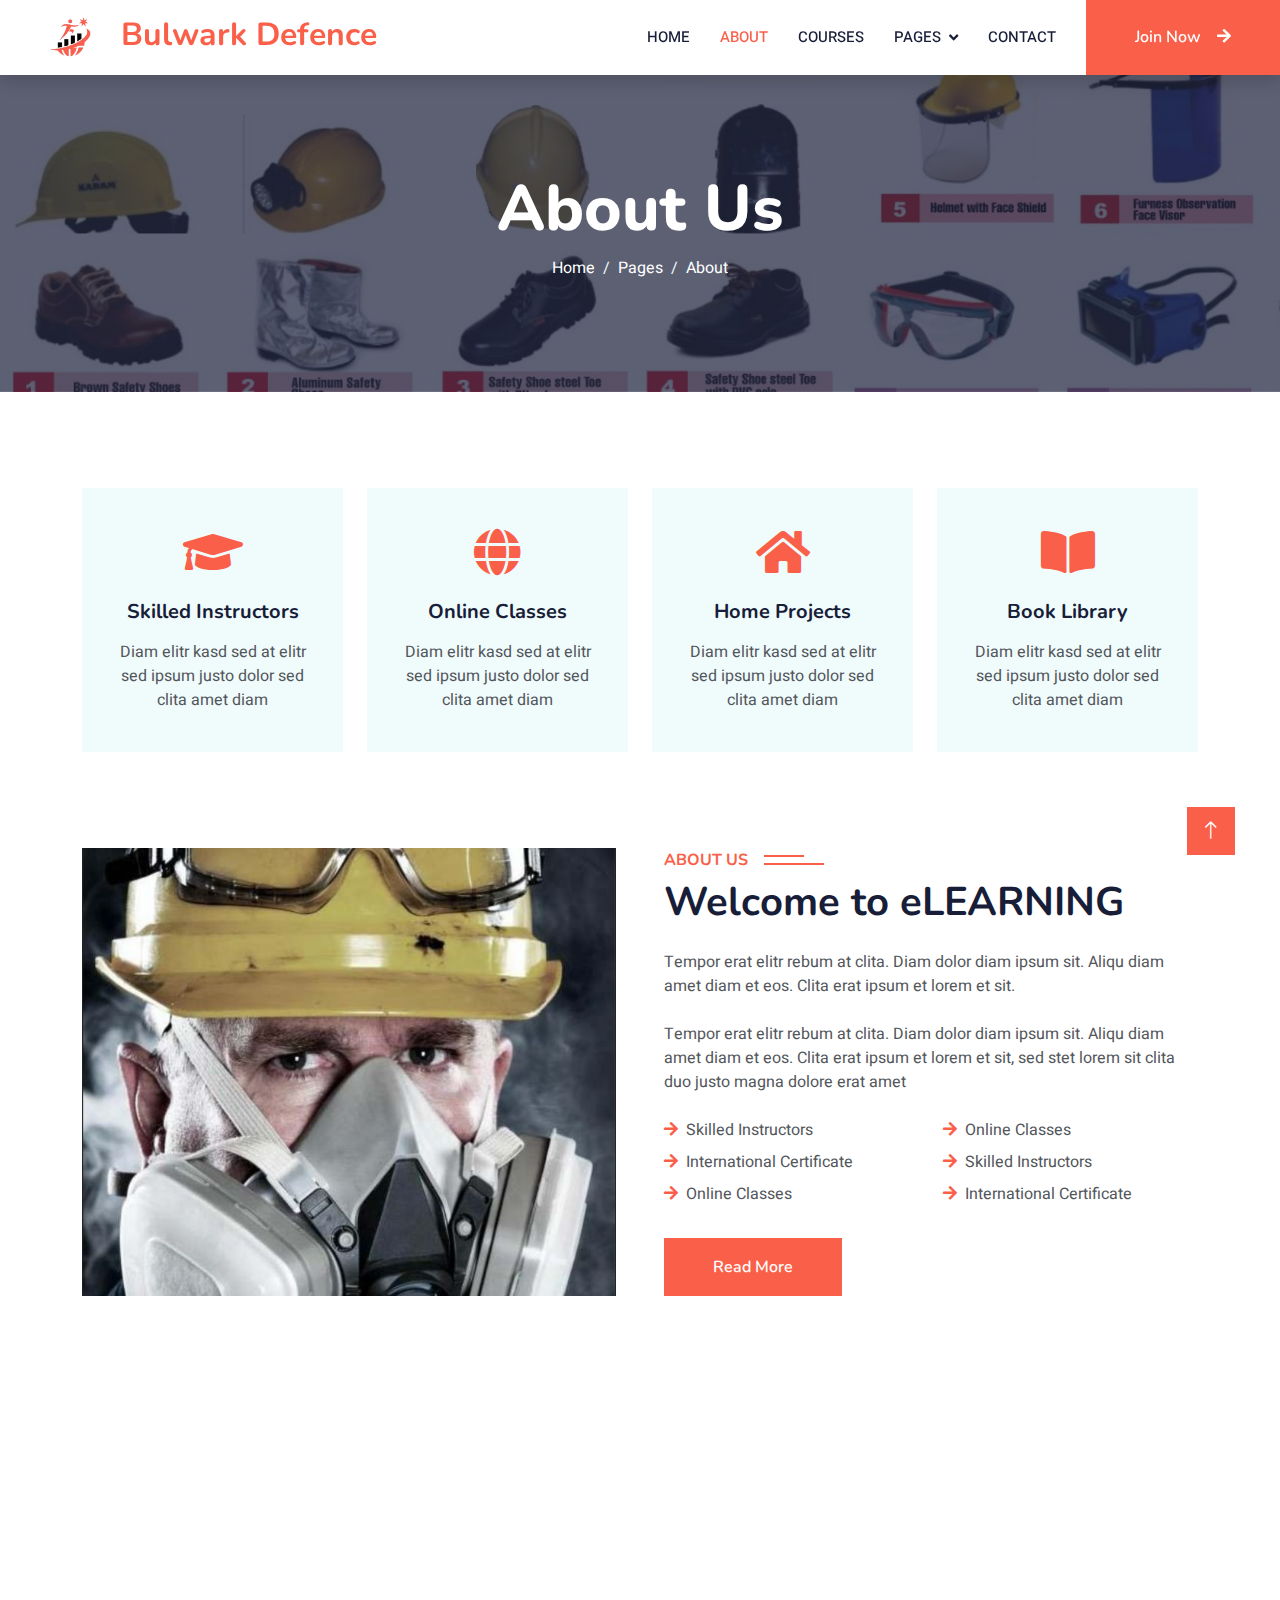
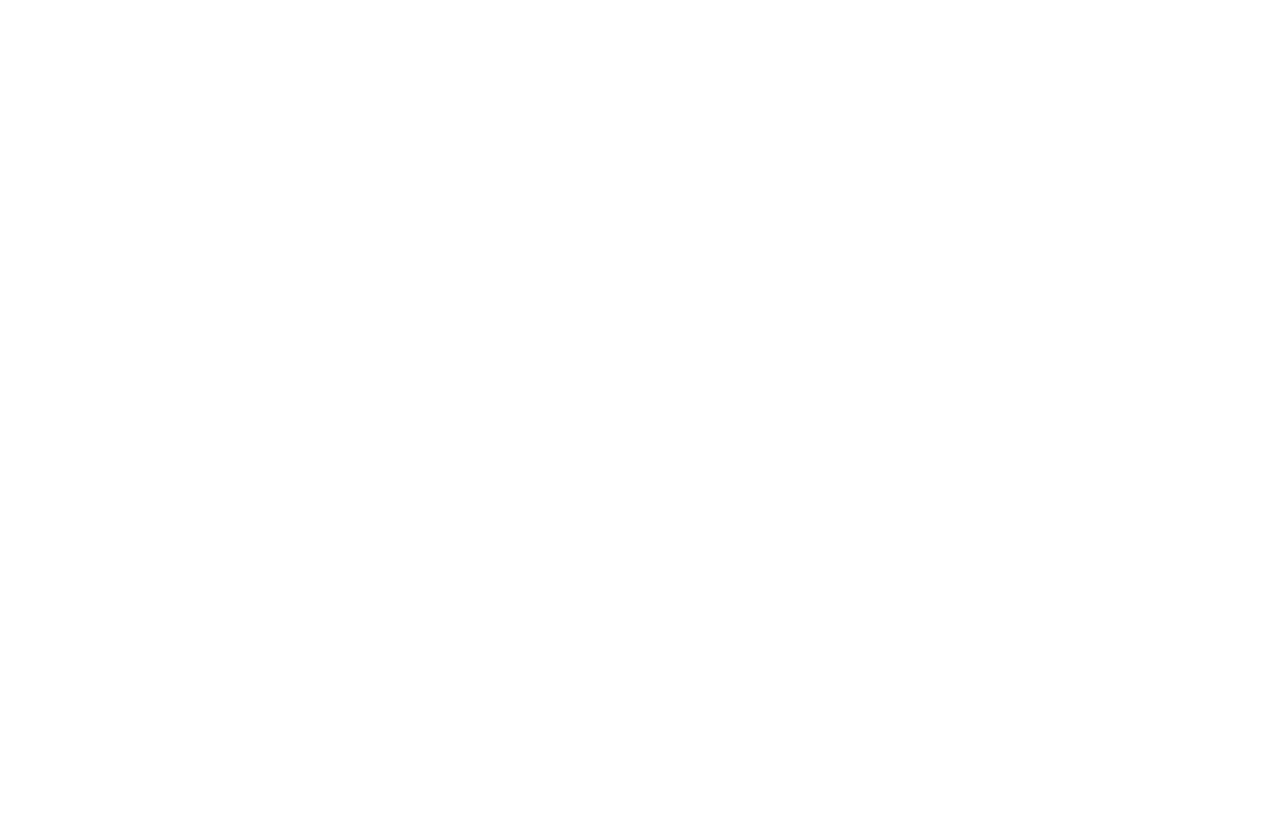
<file: about.html>
<!DOCTYPE html>
<html lang="en">

<head>
    <meta charset="utf-8">
    <title>eLEARNING - eLearning HTML Template</title>
    <meta content="width=device-width, initial-scale=1.0" name="viewport">
    <meta content="" name="keywords">
    <meta content="" name="description">

    <!-- Favicon -->
    <link href="img/favicon.ico" rel="icon">

    <!-- Google Web Fonts -->
    <link rel="preconnect" href="https://fonts.googleapis.com">
    <link rel="preconnect" href="https://fonts.gstatic.com" crossorigin>
    <link href="https://fonts.googleapis.com/css2?family=Heebo:wght@400;500;600&family=Nunito:wght@600;700;800&display=swap" rel="stylesheet">

    <!-- Icon Font Stylesheet -->
    <link href="https://cdnjs.cloudflare.com/ajax/libs/font-awesome/5.10.0/css/all.min.css" rel="stylesheet">
    <link href="https://cdn.jsdelivr.net/npm/bootstrap-icons@1.4.1/font/bootstrap-icons.css" rel="stylesheet">

    <!-- Libraries Stylesheet -->
    <link href="lib/animate/animate.min.css" rel="stylesheet">
    <link href="lib/owlcarousel/assets/owl.carousel.min.css" rel="stylesheet">

    <!-- Customized Bootstrap Stylesheet -->
    <link href="css/bootstrap.min.css" rel="stylesheet">

    <!-- Template Stylesheet -->
    <link href="css/style.css" rel="stylesheet">
</head>

<body>
    <!-- Spinner Start -->
    <div id="spinner" class="show bg-white position-fixed translate-middle w-100 vh-100 top-50 start-50 d-flex align-items-center justify-content-center">
        <div class="spinner-border text-primary" style="width: 3rem; height: 3rem;" role="status">
            <span class="sr-only">Loading...</span>
        </div>
    </div>
    <!-- Spinner End -->


    <!-- Navbar Start -->
    <nav class="navbar navbar-expand-lg bg-white navbar-light shadow sticky-top p-0">
        <a href="index.html" class="navbar-brand d-flex align-items-center px-4 px-lg-5">
            <h2 class="m-0 text-primary">
                <img src="img/bulwarkdefencelogo.png" alt="Bulwark Defence Logo" class="me-3" style="height: 45px; width: auto;">
                Bulwark Defence
            </h2>
        </a>
        <button type="button" class="navbar-toggler me-4" data-bs-toggle="collapse" data-bs-target="#navbarCollapse">
            <span class="navbar-toggler-icon"></span>
        </button>
        <div class="collapse navbar-collapse" id="navbarCollapse">
            <div class="navbar-nav ms-auto p-4 p-lg-0">
                <a href="index.html" class="nav-item nav-link">Home</a>
                <a href="about.html" class="nav-item nav-link active">About</a>
                <a href="courses.html" class="nav-item nav-link">Courses</a>
                <div class="nav-item dropdown">
                    <a href="#" class="nav-link dropdown-toggle" data-bs-toggle="dropdown">Pages</a>
                    <div class="dropdown-menu fade-down m-0">
                        <a href="team.html" class="dropdown-item">Our Team</a>
                        <a href="testimonial.html" class="dropdown-item">Testimonial</a>
                        <!-- <a href="404.html" class="dropdown-item">404 Page</a> -->
                    </div>
                </div>
                <a href="contact.html" class="nav-item nav-link">Contact</a>
            </div>
            <a href="" class="btn btn-primary py-4 px-lg-5 d-none d-lg-block">Join Now<i class="fa fa-arrow-right ms-3"></i></a>
        </div>
    </nav>
    <!-- Navbar End -->


    <!-- Header Start -->
    <div class="container-fluid bg-primary py-5 mb-5 page-header">
        <div class="container py-5">
            <div class="row justify-content-center">
                <div class="col-lg-10 text-center">
                    <h1 class="display-3 text-white animated slideInDown">About Us</h1>
                    <nav aria-label="breadcrumb">
                        <ol class="breadcrumb justify-content-center">
                            <li class="breadcrumb-item"><a class="text-white" href="#">Home</a></li>
                            <li class="breadcrumb-item"><a class="text-white" href="#">Pages</a></li>
                            <li class="breadcrumb-item text-white active" aria-current="page">About</li>
                        </ol>
                    </nav>
                </div>
            </div>
        </div>
    </div>
    <!-- Header End -->


    <!-- Service Start -->
    <div class="container-xxl py-5">
        <div class="container">
            <div class="row g-4">
                <div class="col-lg-3 col-sm-6 wow fadeInUp" data-wow-delay="0.1s">
                    <div class="service-item text-center pt-3">
                        <div class="p-4">
                            <i class="fa fa-3x fa-graduation-cap text-primary mb-4"></i>
                            <h5 class="mb-3">Skilled Instructors</h5>
                            <p>Diam elitr kasd sed at elitr sed ipsum justo dolor sed clita amet diam</p>
                        </div>
                    </div>
                </div>
                <div class="col-lg-3 col-sm-6 wow fadeInUp" data-wow-delay="0.3s">
                    <div class="service-item text-center pt-3">
                        <div class="p-4">
                            <i class="fa fa-3x fa-globe text-primary mb-4"></i>
                            <h5 class="mb-3">Online Classes</h5>
                            <p>Diam elitr kasd sed at elitr sed ipsum justo dolor sed clita amet diam</p>
                        </div>
                    </div>
                </div>
                <div class="col-lg-3 col-sm-6 wow fadeInUp" data-wow-delay="0.5s">
                    <div class="service-item text-center pt-3">
                        <div class="p-4">
                            <i class="fa fa-3x fa-home text-primary mb-4"></i>
                            <h5 class="mb-3">Home Projects</h5>
                            <p>Diam elitr kasd sed at elitr sed ipsum justo dolor sed clita amet diam</p>
                        </div>
                    </div>
                </div>
                <div class="col-lg-3 col-sm-6 wow fadeInUp" data-wow-delay="0.7s">
                    <div class="service-item text-center pt-3">
                        <div class="p-4">
                            <i class="fa fa-3x fa-book-open text-primary mb-4"></i>
                            <h5 class="mb-3">Book Library</h5>
                            <p>Diam elitr kasd sed at elitr sed ipsum justo dolor sed clita amet diam</p>
                        </div>
                    </div>
                </div>
            </div>
        </div>
    </div>
    <!-- Service End -->


    <!-- About Start -->
    <div class="container-xxl py-5">
        <div class="container">
            <div class="row g-5">
                <div class="col-lg-6 wow fadeInUp" data-wow-delay="0.1s" style="min-height: 400px;">
                    <div class="position-relative h-100">
                        <img class="img-fluid position-absolute w-100 h-100" src="img/about.jpg" alt="" style="object-fit: cover;">
                    </div>
                </div>
                <div class="col-lg-6 wow fadeInUp" data-wow-delay="0.3s">
                    <h6 class="section-title bg-white text-start text-primary pe-3">About Us</h6>
                    <h1 class="mb-4">Welcome to eLEARNING</h1>
                    <p class="mb-4">Tempor erat elitr rebum at clita. Diam dolor diam ipsum sit. Aliqu diam amet diam et eos. Clita erat ipsum et lorem et sit.</p>
                    <p class="mb-4">Tempor erat elitr rebum at clita. Diam dolor diam ipsum sit. Aliqu diam amet diam et eos. Clita erat ipsum et lorem et sit, sed stet lorem sit clita duo justo magna dolore erat amet</p>
                    <div class="row gy-2 gx-4 mb-4">
                        <div class="col-sm-6">
                            <p class="mb-0"><i class="fa fa-arrow-right text-primary me-2"></i>Skilled Instructors</p>
                        </div>
                        <div class="col-sm-6">
                            <p class="mb-0"><i class="fa fa-arrow-right text-primary me-2"></i>Online Classes</p>
                        </div>
                        <div class="col-sm-6">
                            <p class="mb-0"><i class="fa fa-arrow-right text-primary me-2"></i>International Certificate</p>
                        </div>
                        <div class="col-sm-6">
                            <p class="mb-0"><i class="fa fa-arrow-right text-primary me-2"></i>Skilled Instructors</p>
                        </div>
                        <div class="col-sm-6">
                            <p class="mb-0"><i class="fa fa-arrow-right text-primary me-2"></i>Online Classes</p>
                        </div>
                        <div class="col-sm-6">
                            <p class="mb-0"><i class="fa fa-arrow-right text-primary me-2"></i>International Certificate</p>
                        </div>
                    </div>
                    <a class="btn btn-primary py-3 px-5 mt-2" href="">Read More</a>
                </div>
            </div>
        </div>
    </div>
    <!-- About End -->


    <!-- Team Start -->
    <div class="container-xxl py-5">
        <div class="container">
            <div class="text-center wow fadeInUp" data-wow-delay="0.1s">
                <h6 class="section-title bg-white text-center text-primary px-3">Instructors</h6>
                <h1 class="mb-5">Expert Instructors</h1>
            </div>
            <div class="row g-4">
                <div class="col-lg-3 col-md-6 wow fadeInUp" data-wow-delay="0.1s">
                    <div class="team-item bg-light">
                        <div class="overflow-hidden">
                            <img class="img-fluid" src="img/team-1.jpg" alt="">
                        </div>
                        <div class="position-relative d-flex justify-content-center" style="margin-top: -23px;">
                            <div class="bg-light d-flex justify-content-center pt-2 px-1">
                                <a class="btn btn-sm-square btn-primary mx-1" href=""><i class="fab fa-facebook-f"></i></a>
                                <a class="btn btn-sm-square btn-primary mx-1" href=""><i class="fab fa-twitter"></i></a>
                                <a class="btn btn-sm-square btn-primary mx-1" href=""><i class="fab fa-instagram"></i></a>
                            </div>
                        </div>
                        <div class="text-center p-4">
                            <h5 class="mb-0">Instructor Name</h5>
                            <small>Designation</small>
                        </div>
                    </div>
                </div>
                <div class="col-lg-3 col-md-6 wow fadeInUp" data-wow-delay="0.3s">
                    <div class="team-item bg-light">
                        <div class="overflow-hidden">
                            <img class="img-fluid" src="img/team-2.jpg" alt="">
                        </div>
                        <div class="position-relative d-flex justify-content-center" style="margin-top: -23px;">
                            <div class="bg-light d-flex justify-content-center pt-2 px-1">
                                <a class="btn btn-sm-square btn-primary mx-1" href=""><i class="fab fa-facebook-f"></i></a>
                                <a class="btn btn-sm-square btn-primary mx-1" href=""><i class="fab fa-twitter"></i></a>
                                <a class="btn btn-sm-square btn-primary mx-1" href=""><i class="fab fa-instagram"></i></a>
                            </div>
                        </div>
                        <div class="text-center p-4">
                            <h5 class="mb-0">Instructor Name</h5>
                            <small>Designation</small>
                        </div>
                    </div>
                </div>
                <div class="col-lg-3 col-md-6 wow fadeInUp" data-wow-delay="0.5s">
                    <div class="team-item bg-light">
                        <div class="overflow-hidden">
                            <img class="img-fluid" src="img/team-3.jpg" alt="">
                        </div>
                        <div class="position-relative d-flex justify-content-center" style="margin-top: -23px;">
                            <div class="bg-light d-flex justify-content-center pt-2 px-1">
                                <a class="btn btn-sm-square btn-primary mx-1" href=""><i class="fab fa-facebook-f"></i></a>
                                <a class="btn btn-sm-square btn-primary mx-1" href=""><i class="fab fa-twitter"></i></a>
                                <a class="btn btn-sm-square btn-primary mx-1" href=""><i class="fab fa-instagram"></i></a>
                            </div>
                        </div>
                        <div class="text-center p-4">
                            <h5 class="mb-0">Instructor Name</h5>
                            <small>Designation</small>
                        </div>
                    </div>
                </div>
                <div class="col-lg-3 col-md-6 wow fadeInUp" data-wow-delay="0.7s">
                    <div class="team-item bg-light">
                        <div class="overflow-hidden">
                            <img class="img-fluid" src="img/team-4.jpg" alt="">
                        </div>
                        <div class="position-relative d-flex justify-content-center" style="margin-top: -23px;">
                            <div class="bg-light d-flex justify-content-center pt-2 px-1">
                                <a class="btn btn-sm-square btn-primary mx-1" href=""><i class="fab fa-facebook-f"></i></a>
                                <a class="btn btn-sm-square btn-primary mx-1" href=""><i class="fab fa-twitter"></i></a>
                                <a class="btn btn-sm-square btn-primary mx-1" href=""><i class="fab fa-instagram"></i></a>
                            </div>
                        </div>
                        <div class="text-center p-4">
                            <h5 class="mb-0">Instructor Name</h5>
                            <small>Designation</small>
                        </div>
                    </div>
                </div>
            </div>
        </div>
    </div>
    <!-- Team End -->
        

    <!-- Footer Start -->
    <div class="container-fluid bg-dark text-light footer pt-5 mt-5 wow fadeIn" data-wow-delay="0.1s">
        <div class="container py-5">
            <div class="row g-5">
                <div class="col-lg-3 col-md-6">
                    <h4 class="text-white mb-3">Quick Link</h4>
                    <a class="btn btn-link" href="">About Us</a>
                    <a class="btn btn-link" href="">Contact Us</a>
                    <a class="btn btn-link" href="">Privacy Policy</a>
                    <a class="btn btn-link" href="">Terms & Condition</a>
                    <a class="btn btn-link" href="">FAQs & Help</a>
                </div>
                <div class="col-lg-3 col-md-6">
                    <h4 class="text-white mb-3">Contact</h4>
                    <p class="mb-2"><i class="fa fa-map-marker-alt me-3"></i>123 Street, New York, USA</p>
                    <p class="mb-2"><i class="fa fa-phone-alt me-3"></i>+91 9650274317, +91 9711090706</p>
                    <p class="mb-2"><i class="fa fa-envelope me-3"></i>info@example.com</p>
                    <div class="d-flex pt-2">
                        <a class="btn btn-outline-light btn-social" href=""><i class="fab fa-twitter"></i></a>
                        <a class="btn btn-outline-light btn-social" href=""><i class="fab fa-facebook-f"></i></a>
                        <a class="btn btn-outline-light btn-social" href=""><i class="fab fa-youtube"></i></a>
                        <a class="btn btn-outline-light btn-social" href=""><i class="fab fa-linkedin-in"></i></a>
                    </div>
                </div>
                <div class="col-lg-3 col-md-6">
                    <h4 class="text-white mb-3">Gallery</h4>
                    <div class="row g-2 pt-2">
                        <div class="col-4">
                            <img class="img-fluid bg-light p-1" src="img/course-1.jpg" alt="">
                        </div>
                        <div class="col-4">
                            <img class="img-fluid bg-light p-1" src="img/course-2.jpg" alt="">
                        </div>
                        <div class="col-4">
                            <img class="img-fluid bg-light p-1" src="img/course-3.jpg" alt="">
                        </div>
                        <div class="col-4">
                            <img class="img-fluid bg-light p-1" src="img/course-2.jpg" alt="">
                        </div>
                        <div class="col-4">
                            <img class="img-fluid bg-light p-1" src="img/course-3.jpg" alt="">
                        </div>
                        <div class="col-4">
                            <img class="img-fluid bg-light p-1" src="img/course-1.jpg" alt="">
                        </div>
                    </div>
                </div>
                <div class="col-lg-3 col-md-6">
                    <h4 class="text-white mb-3">Newsletter</h4>
                    <p>Dolor amet sit justo amet elitr clita ipsum elitr est.</p>
                    <div class="position-relative mx-auto" style="max-width: 400px;">
                        <input class="form-control border-0 w-100 py-3 ps-4 pe-5" type="text" placeholder="Your email">
                        <button type="button" class="btn btn-primary py-2 position-absolute top-0 end-0 mt-2 me-2">SignUp</button>
                    </div>
                </div>
            </div>
        </div>
        <div class="container">
            <div class="copyright">
                <div class="row">
                    <div class="col-md-6 text-center text-md-start mb-3 mb-md-0">
                        &copy; <a class="border-bottom" href="#">Bulwark Defence</a>, All Right Reserved.

                        <!--/*** This template is free as long as you keep the footer author’s credit link/attribution link/backlink. If you'd like to use the template without the footer author’s credit link/attribution link/backlink, you can purchase the Credit Removal License from "https://htmlcodex.com/credit-removal". Thank you for your support. ***/-->
                        Designed By <a class="border-bottom" href="https://htmlcodex.com">HTML Codex</a>
                    </div>
                    <div class="col-md-6 text-center text-md-end">
                        <div class="footer-menu">
                            <a href="">Home</a>
                            <a href="">Cookies</a>
                            <a href="">Help</a>
                            <a href="">FQAs</a>
                        </div>
                    </div>
                </div>
            </div>
        </div>
    </div>
    <!-- Footer End -->


    <!-- Back to Top -->
    <a href="#" class="btn btn-lg btn-primary btn-lg-square back-to-top"><i class="bi bi-arrow-up"></i></a>


    <!-- JavaScript Libraries -->
    <script src="https://code.jquery.com/jquery-3.4.1.min.js"></script>
    <script src="https://cdn.jsdelivr.net/npm/bootstrap@5.0.0/dist/js/bootstrap.bundle.min.js"></script>
    <script src="lib/wow/wow.min.js"></script>
    <script src="lib/easing/easing.min.js"></script>
    <script src="lib/waypoints/waypoints.min.js"></script>
    <script src="lib/owlcarousel/owl.carousel.min.js"></script>

    <!-- Template Javascript -->
    <script src="js/main.js"></script>
</body>

</html>
</file>
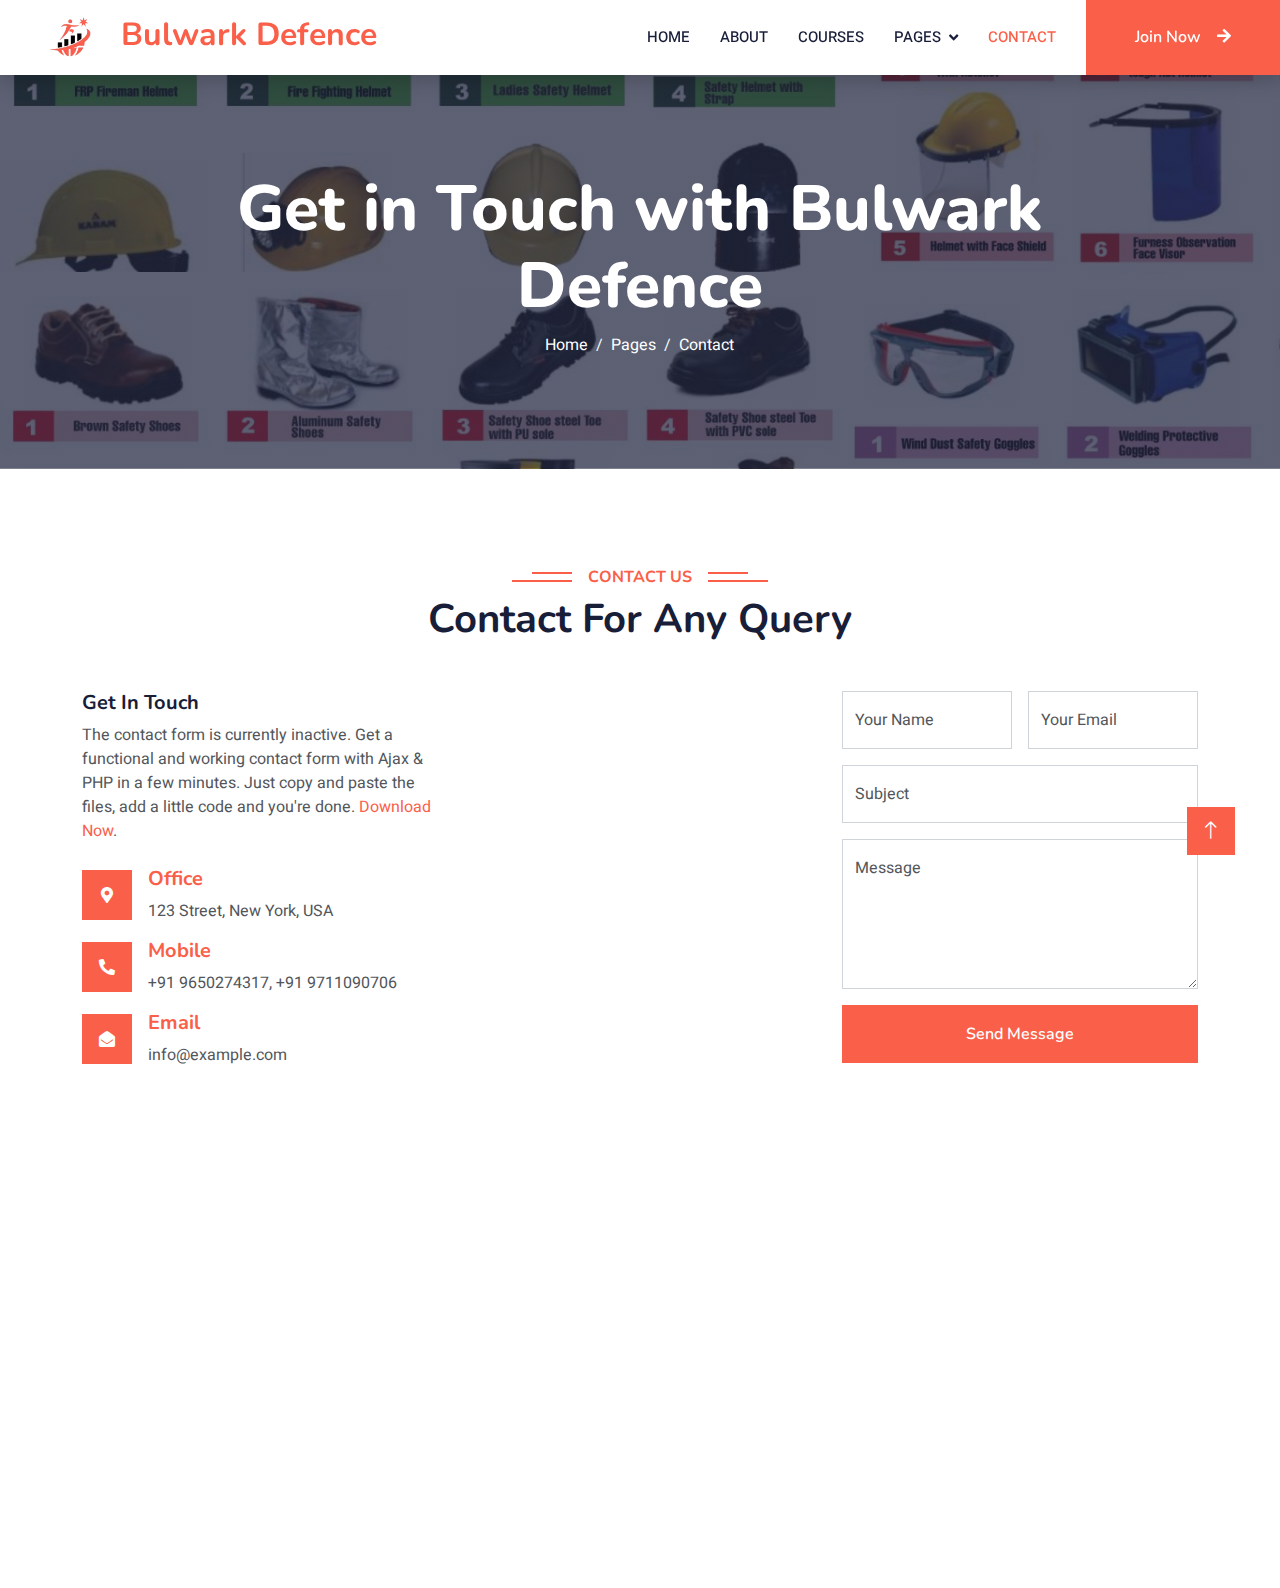
<file: contact.html>
<!DOCTYPE html>
<html lang="en">

<head>
    <meta charset="utf-8">
    <title>eLEARNING - eLearning HTML Template</title>
    <meta content="width=device-width, initial-scale=1.0" name="viewport">
    <meta content="" name="keywords">
    <meta content="" name="description">

    <!-- Favicon -->
    <link href="img/favicon.ico" rel="icon">

    <!-- Google Web Fonts -->
    <link rel="preconnect" href="https://fonts.googleapis.com">
    <link rel="preconnect" href="https://fonts.gstatic.com" crossorigin>
    <link href="https://fonts.googleapis.com/css2?family=Heebo:wght@400;500;600&family=Nunito:wght@600;700;800&display=swap" rel="stylesheet">

    <!-- Icon Font Stylesheet -->
    <link href="https://cdnjs.cloudflare.com/ajax/libs/font-awesome/5.10.0/css/all.min.css" rel="stylesheet">
    <link href="https://cdn.jsdelivr.net/npm/bootstrap-icons@1.4.1/font/bootstrap-icons.css" rel="stylesheet">

    <!-- Libraries Stylesheet -->
    <link href="lib/animate/animate.min.css" rel="stylesheet">
    <link href="lib/owlcarousel/assets/owl.carousel.min.css" rel="stylesheet">

    <!-- Customized Bootstrap Stylesheet -->
    <link href="css/bootstrap.min.css" rel="stylesheet">

    <!-- Template Stylesheet -->
    <link href="css/style.css" rel="stylesheet">
</head>

<body>
    <!-- Spinner Start -->
    <div id="spinner" class="show bg-white position-fixed translate-middle w-100 vh-100 top-50 start-50 d-flex align-items-center justify-content-center">
        <div class="spinner-border text-primary" style="width: 3rem; height: 3rem;" role="status">
            <span class="sr-only">Loading...</span>
        </div>
    </div>
    <!-- Spinner End -->


    <!-- Navbar Start -->
    <nav class="navbar navbar-expand-lg bg-white navbar-light shadow sticky-top p-0">
        <a href="index.html" class="navbar-brand d-flex align-items-center px-4 px-lg-5">
            <h2 class="m-0 text-primary">
                <img src="img/bulwarkdefencelogo.png" alt="Bulwark Defence Logo" class="me-3" style="height: 45px; width: auto;">
                Bulwark Defence
            </h2>
        </a>
        <button type="button" class="navbar-toggler me-4" data-bs-toggle="collapse" data-bs-target="#navbarCollapse">
            <span class="navbar-toggler-icon"></span>
        </button>
        <div class="collapse navbar-collapse" id="navbarCollapse">
            <div class="navbar-nav ms-auto p-4 p-lg-0">
                <a href="index.html" class="nav-item nav-link">Home</a>
                <a href="about.html" class="nav-item nav-link">About</a>
                <a href="courses.html" class="nav-item nav-link">Courses</a>
                <div class="nav-item dropdown">
                    <a href="#" class="nav-link dropdown-toggle" data-bs-toggle="dropdown">Pages</a>
                    <div class="dropdown-menu fade-down m-0">
                        <a href="team.html" class="dropdown-item">Our Team</a>
                        <a href="testimonial.html" class="dropdown-item">Testimonial</a>
                        <!-- <a href="404.html" class="dropdown-item">404 Page</a> -->
                    </div>
                </div>
                <a href="contact.html" class="nav-item nav-link active">Contact</a>
            </div>
            <a href="" class="btn btn-primary py-4 px-lg-5 d-none d-lg-block">Join Now<i class="fa fa-arrow-right ms-3"></i></a>
        </div>
    </nav>
    <!-- Navbar End -->


    <!-- Header Start -->
    <div class="container-fluid bg-primary py-5 mb-5 page-header">
        <div class="container py-5">
            <div class="row justify-content-center">
                <div class="col-lg-10 text-center">
                    <h1 class="display-3 text-white animated slideInDown">Get in Touch with Bulwark Defence</h1>
                    <nav aria-label="breadcrumb">
                        <ol class="breadcrumb justify-content-center">
                            <li class="breadcrumb-item"><a class="text-white" href="#">Home</a></li>
                            <li class="breadcrumb-item"><a class="text-white" href="#">Pages</a></li>
                            <li class="breadcrumb-item text-white active" aria-current="page">Contact</li>
                        </ol>
                    </nav>
                </div>
            </div>
        </div>
    </div>
    <!-- Header End -->


    <!-- Contact Start -->
    <div class="container-xxl py-5">
        <div class="container">
            <div class="text-center wow fadeInUp" data-wow-delay="0.1s">
                <h6 class="section-title bg-white text-center text-primary px-3">Contact Us</h6>
                <h1 class="mb-5">Contact For Any Query</h1>
            </div>
            <div class="row g-4">
                <div class="col-lg-4 col-md-6 wow fadeInUp" data-wow-delay="0.1s">
                    <h5>Get In Touch</h5>
                    <p class="mb-4">The contact form is currently inactive. Get a functional and working contact form with Ajax & PHP in a few minutes. Just copy and paste the files, add a little code and you're done. <a href="https://htmlcodex.com/contact-form">Download Now</a>.</p>
                    <div class="d-flex align-items-center mb-3">
                        <div class="d-flex align-items-center justify-content-center flex-shrink-0 bg-primary" style="width: 50px; height: 50px;">
                            <i class="fa fa-map-marker-alt text-white"></i>
                        </div>
                        <div class="ms-3">
                            <h5 class="text-primary">Office</h5>
                            <p class="mb-0">123 Street, New York, USA</p>
                        </div>
                    </div>
                    <div class="d-flex align-items-center mb-3">
                        <div class="d-flex align-items-center justify-content-center flex-shrink-0 bg-primary" style="width: 50px; height: 50px;">
                            <i class="fa fa-phone-alt text-white"></i>
                        </div>
                        <div class="ms-3">
                            <h5 class="text-primary">Mobile</h5>
                            <p class="mb-0">+91 9650274317, +91 9711090706</p>
                        </div>
                    </div>
                    <div class="d-flex align-items-center">
                        <div class="d-flex align-items-center justify-content-center flex-shrink-0 bg-primary" style="width: 50px; height: 50px;">
                            <i class="fa fa-envelope-open text-white"></i>
                        </div>
                        <div class="ms-3">
                            <h5 class="text-primary">Email</h5>
                            <p class="mb-0">info@example.com</p>
                        </div>
                    </div>
                </div>
                <div class="col-lg-4 col-md-6 wow fadeInUp" data-wow-delay="0.3s">
                    <iframe class="position-relative rounded w-100 h-100"
                        src="https://www.google.com/maps/embed?pb=!1m18!1m12!1m3!1d3001156.4288297426!2d-78.01371936852176!3d42.72876761954724!2m3!1f0!2f0!3f0!3m2!1i1024!2i768!4f13.1!3m3!1m2!1s0x4ccc4bf0f123a5a9%3A0xddcfc6c1de189567!2sNew%20York%2C%20USA!5e0!3m2!1sen!2sbd!4v1603794290143!5m2!1sen!2sbd"
                        frameborder="0" style="min-height: 300px; border:0;" allowfullscreen="" aria-hidden="false"
                        tabindex="0"></iframe>
                </div>
                <div class="col-lg-4 col-md-12 wow fadeInUp" data-wow-delay="0.5s">
                    <form>
                        <div class="row g-3">
                            <div class="col-md-6">
                                <div class="form-floating">
                                    <input type="text" class="form-control" id="name" placeholder="Your Name">
                                    <label for="name">Your Name</label>
                                </div>
                            </div>
                            <div class="col-md-6">
                                <div class="form-floating">
                                    <input type="email" class="form-control" id="email" placeholder="Your Email">
                                    <label for="email">Your Email</label>
                                </div>
                            </div>
                            <div class="col-12">
                                <div class="form-floating">
                                    <input type="text" class="form-control" id="subject" placeholder="Subject">
                                    <label for="subject">Subject</label>
                                </div>
                            </div>
                            <div class="col-12">
                                <div class="form-floating">
                                    <textarea class="form-control" placeholder="Leave a message here" id="message" style="height: 150px"></textarea>
                                    <label for="message">Message</label>
                                </div>
                            </div>
                            <div class="col-12">
                                <button class="btn btn-primary w-100 py-3" type="submit">Send Message</button>
                            </div>
                        </div>
                    </form>
                </div>
            </div>
        </div>
    </div>
    <!-- Contact End -->


    <!-- Footer Start -->
    <div class="container-fluid bg-dark text-light footer pt-5 mt-5 wow fadeIn" data-wow-delay="0.1s">
        <div class="container py-5">
            <div class="row g-5">
                <div class="col-lg-3 col-md-6">
                    <h4 class="text-white mb-3">Quick Link</h4>
                    <a class="btn btn-link" href="">About Us</a>
                    <a class="btn btn-link" href="">Contact Us</a>
                    <a class="btn btn-link" href="">Privacy Policy</a>
                    <a class="btn btn-link" href="">Terms & Condition</a>
                    <a class="btn btn-link" href="">FAQs & Help</a>
                </div>
                <div class="col-lg-3 col-md-6">
                    <h4 class="text-white mb-3">Contact</h4>
                    <p class="mb-2"><i class="fa fa-map-marker-alt me-3"></i>123 Street, New York, USA</p>
                    <p class="mb-2"><i class="fa fa-phone-alt me-3"></i>+91 9650274317, +91 9711090706</p>
                    <p class="mb-2"><i class="fa fa-envelope me-3"></i>info@example.com</p>
                    <div class="d-flex pt-2">
                        <a class="btn btn-outline-light btn-social" href=""><i class="fab fa-twitter"></i></a>
                        <a class="btn btn-outline-light btn-social" href=""><i class="fab fa-facebook-f"></i></a>
                        <a class="btn btn-outline-light btn-social" href=""><i class="fab fa-youtube"></i></a>
                        <a class="btn btn-outline-light btn-social" href=""><i class="fab fa-linkedin-in"></i></a>
                    </div>
                </div>
                <div class="col-lg-3 col-md-6">
                    <h4 class="text-white mb-3">Gallery</h4>
                    <div class="row g-2 pt-2">
                        <div class="col-4">
                            <img class="img-fluid bg-light p-1" src="img/course-1.jpg" alt="">
                        </div>
                        <div class="col-4">
                            <img class="img-fluid bg-light p-1" src="img/course-2.jpg" alt="">
                        </div>
                        <div class="col-4">
                            <img class="img-fluid bg-light p-1" src="img/course-3.jpg" alt="">
                        </div>
                        <div class="col-4">
                            <img class="img-fluid bg-light p-1" src="img/course-2.jpg" alt="">
                        </div>
                        <div class="col-4">
                            <img class="img-fluid bg-light p-1" src="img/course-3.jpg" alt="">
                        </div>
                        <div class="col-4">
                            <img class="img-fluid bg-light p-1" src="img/course-1.jpg" alt="">
                        </div>
                    </div>
                </div>
                <div class="col-lg-3 col-md-6">
                    <h4 class="text-white mb-3">Newsletter</h4>
                    <p>Dolor amet sit justo amet elitr clita ipsum elitr est.</p>
                    <div class="position-relative mx-auto" style="max-width: 400px;">
                        <input class="form-control border-0 w-100 py-3 ps-4 pe-5" type="text" placeholder="Your email">
                        <button type="button" class="btn btn-primary py-2 position-absolute top-0 end-0 mt-2 me-2">SignUp</button>
                    </div>
                </div>
            </div>
        </div>
        <div class="container">
            <div class="copyright">
                <div class="row">
                    <div class="col-md-6 text-center text-md-start mb-3 mb-md-0">
                        &copy; <a class="border-bottom" href="#">Bulwark Defence</a>, All Right Reserved.

                        <!--/*** This template is free as long as you keep the footer author’s credit link/attribution link/backlink. If you'd like to use the template without the footer author’s credit link/attribution link/backlink, you can purchase the Credit Removal License from "https://htmlcodex.com/credit-removal". Thank you for your support. ***/-->
                        Designed By <a class="border-bottom" href="https://htmlcodex.com">HTML Codex</a>
                    </div>
                    <div class="col-md-6 text-center text-md-end">
                        <div class="footer-menu">
                            <a href="">Home</a>
                            <a href="">Cookies</a>
                            <a href="">Help</a>
                            <a href="">FQAs</a>
                        </div>
                    </div>
                </div>
            </div>
        </div>
    </div>
    <!-- Footer End -->


    <!-- Back to Top -->
    <a href="#" class="btn btn-lg btn-primary btn-lg-square back-to-top"><i class="bi bi-arrow-up"></i></a>


    <!-- JavaScript Libraries -->
    <script src="https://code.jquery.com/jquery-3.4.1.min.js"></script>
    <script src="https://cdn.jsdelivr.net/npm/bootstrap@5.0.0/dist/js/bootstrap.bundle.min.js"></script>
    <script src="lib/wow/wow.min.js"></script>
    <script src="lib/easing/easing.min.js"></script>
    <script src="lib/waypoints/waypoints.min.js"></script>
    <script src="lib/owlcarousel/owl.carousel.min.js"></script>

    <!-- Template Javascript -->
    <script src="js/main.js"></script>
</body>

</html>
</file>
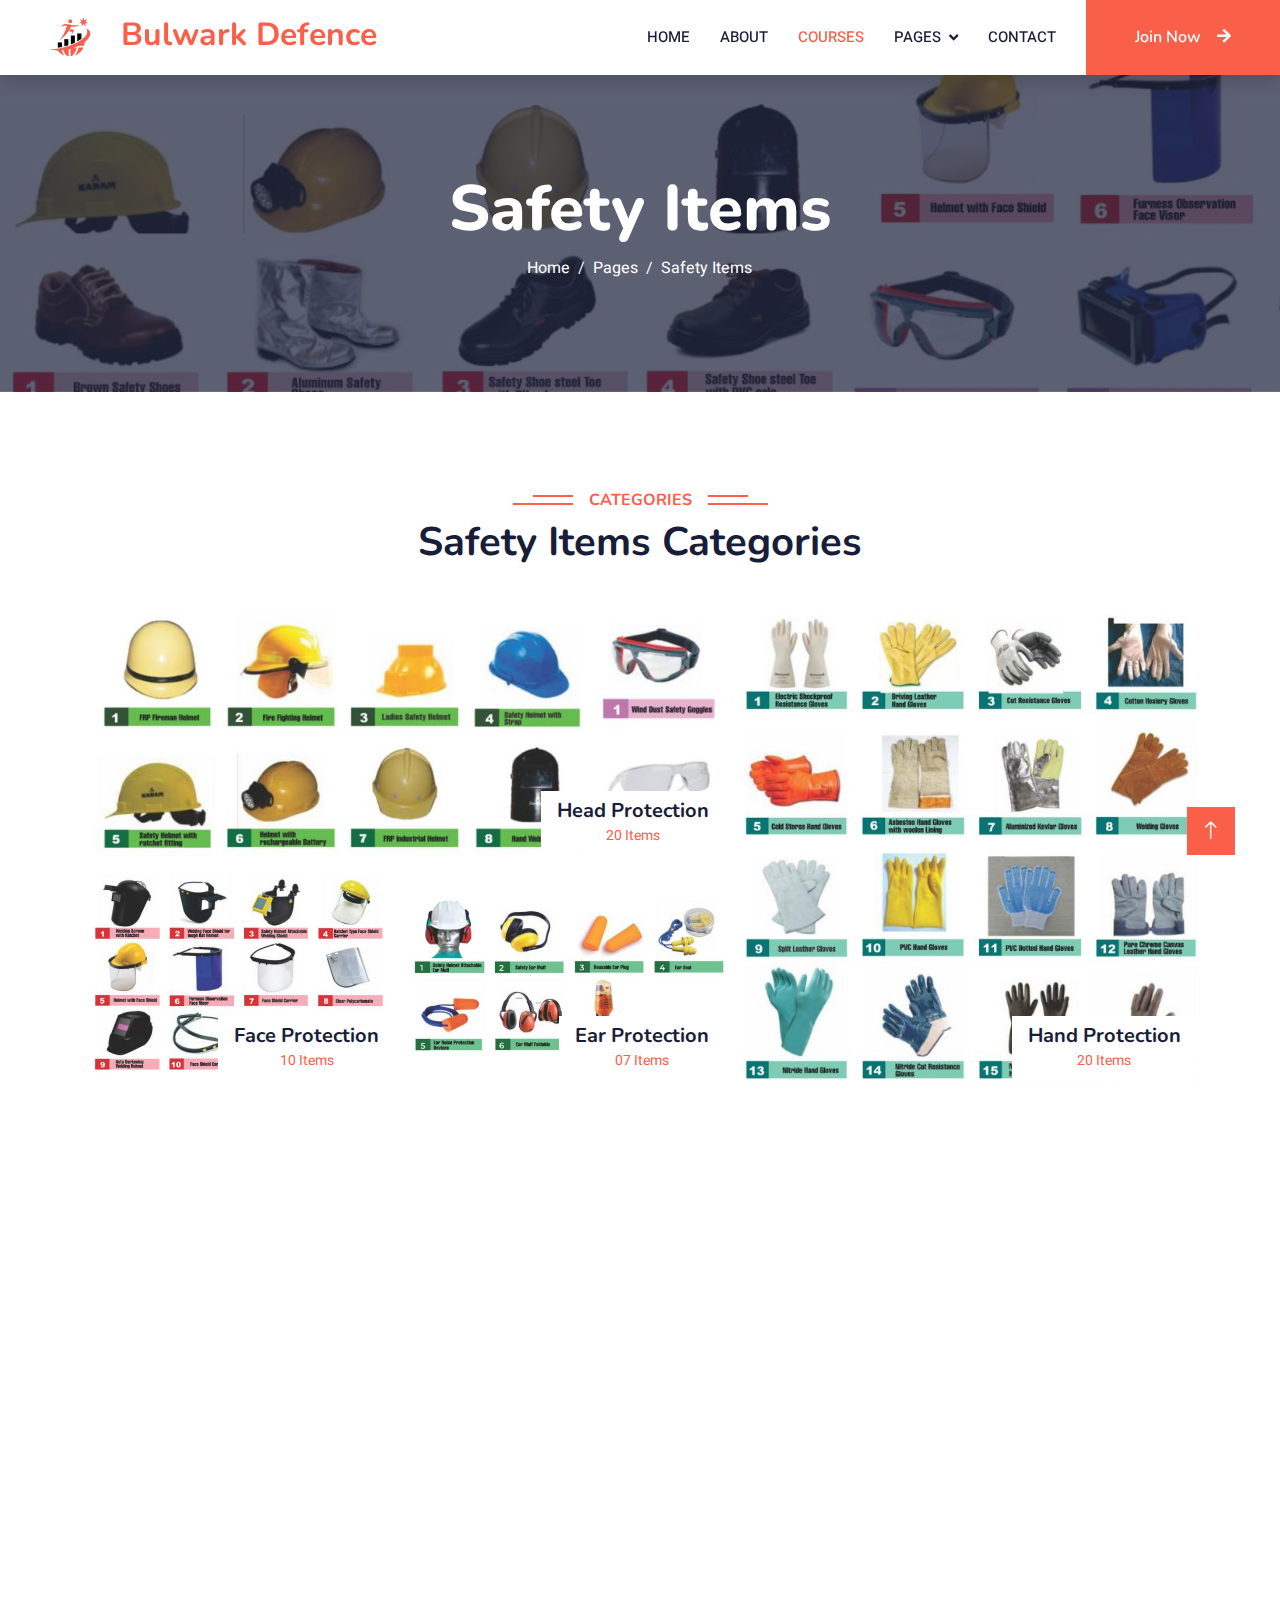
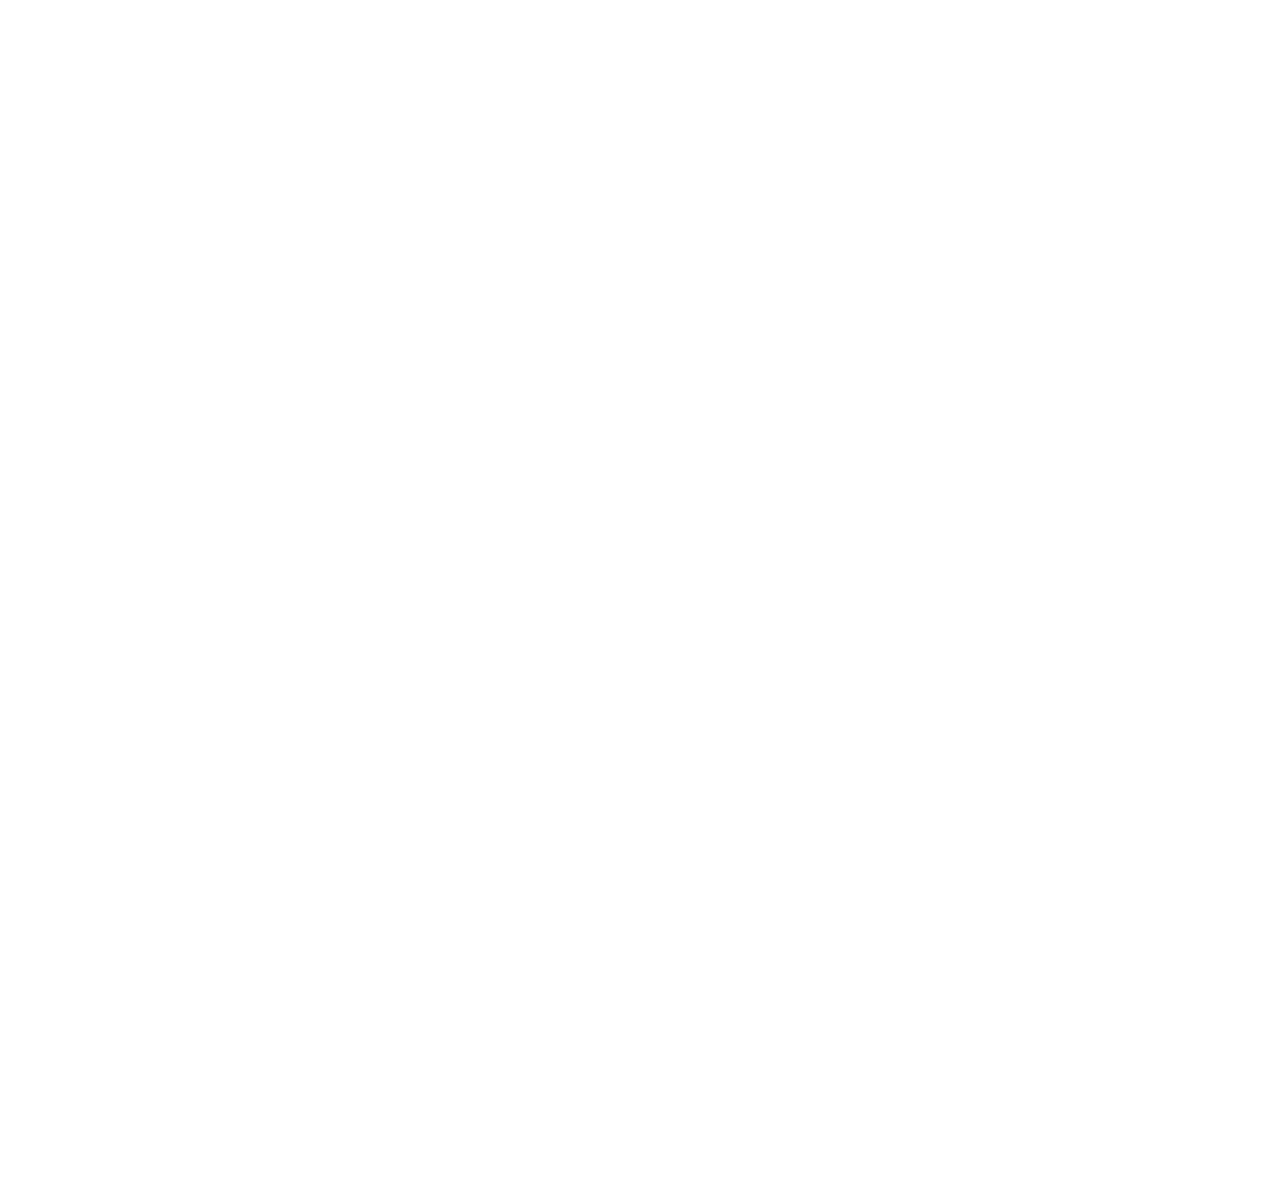
<file: courses.html>
<!DOCTYPE html>
<html lang="en">

<head>
    <meta charset="utf-8">
    <title>eLEARNING - eLearning HTML Template</title>
    <meta content="width=device-width, initial-scale=1.0" name="viewport">
    <meta content="" name="keywords">
    <meta content="" name="description">

    <!-- Favicon -->
    <link href="img/favicon.ico" rel="icon">

    <!-- Google Web Fonts -->
    <link rel="preconnect" href="https://fonts.googleapis.com">
    <link rel="preconnect" href="https://fonts.gstatic.com" crossorigin>
    <link href="https://fonts.googleapis.com/css2?family=Heebo:wght@400;500;600&family=Nunito:wght@600;700;800&display=swap" rel="stylesheet">

    <!-- Icon Font Stylesheet -->
    <link href="https://cdnjs.cloudflare.com/ajax/libs/font-awesome/5.10.0/css/all.min.css" rel="stylesheet">
    <link href="https://cdn.jsdelivr.net/npm/bootstrap-icons@1.4.1/font/bootstrap-icons.css" rel="stylesheet">

    <!-- Libraries Stylesheet -->
    <link href="lib/animate/animate.min.css" rel="stylesheet">
    <link href="lib/owlcarousel/assets/owl.carousel.min.css" rel="stylesheet">

    <!-- Customized Bootstrap Stylesheet -->
    <link href="css/bootstrap.min.css" rel="stylesheet">

    <!-- Template Stylesheet -->
    <link href="css/style.css" rel="stylesheet">
</head>

<body>
    <!-- Spinner Start -->
    <div id="spinner" class="show bg-white position-fixed translate-middle w-100 vh-100 top-50 start-50 d-flex align-items-center justify-content-center">
        <div class="spinner-border text-primary" style="width: 3rem; height: 3rem;" role="status">
            <span class="sr-only">Loading...</span>
        </div>
    </div>
    <!-- Spinner End -->


    <!-- Navbar Start -->
    <nav class="navbar navbar-expand-lg bg-white navbar-light shadow sticky-top p-0">
        <a href="index.html" class="navbar-brand d-flex align-items-center px-4 px-lg-5">
            <h2 class="m-0 text-primary">
                <img src="img/bulwarkdefencelogo.png" alt="Bulwark Defence Logo" class="me-3" style="height: 45px; width: auto;">
                Bulwark Defence
            </h2>
        </a>
        <button type="button" class="navbar-toggler me-4" data-bs-toggle="collapse" data-bs-target="#navbarCollapse">
            <span class="navbar-toggler-icon"></span>
        </button>
        <div class="collapse navbar-collapse" id="navbarCollapse">
            <div class="navbar-nav ms-auto p-4 p-lg-0">
                <a href="index.html" class="nav-item nav-link">Home</a>
                <a href="about.html" class="nav-item nav-link">About</a>
                <a href="courses.html" class="nav-item nav-link active">Courses</a>
                <div class="nav-item dropdown">
                    <a href="#" class="nav-link dropdown-toggle" data-bs-toggle="dropdown">Pages</a>
                    <div class="dropdown-menu fade-down m-0">
                        <a href="team.html" class="dropdown-item">Our Team</a>
                        <a href="testimonial.html" class="dropdown-item">Testimonial</a>
                        <!-- <a href="404.html" class="dropdown-item">404 Page</a> -->
                    </div>
                </div>
                <a href="contact.html" class="nav-item nav-link">Contact</a>
            </div>
            <a href="" class="btn btn-primary py-4 px-lg-5 d-none d-lg-block">Join Now<i class="fa fa-arrow-right ms-3"></i></a>
        </div>
    </nav>
    <!-- Navbar End -->


    <!-- Header Start -->
    <div class="container-fluid bg-primary py-5 mb-5 page-header">
        <div class="container py-5">
            <div class="row justify-content-center">
                <div class="col-lg-10 text-center">
                    <h1 class="display-3 text-white animated slideInDown">Safety Items</h1>
                    <nav aria-label="breadcrumb">
                        <ol class="breadcrumb justify-content-center">
                            <li class="breadcrumb-item"><a class="text-white" href="#">Home</a></li>
                            <li class="breadcrumb-item"><a class="text-white" href="#">Pages</a></li>
                            <li class="breadcrumb-item text-white active" aria-current="page">Safety Items</li>
                        </ol>
                    </nav>
                </div>
            </div>
        </div>
    </div>
    <!-- Header End -->


    <!-- Categories Start -->
    <div class="container-xxl py-5 category">
        <div class="container">
            <div class="text-center wow fadeInUp" data-wow-delay="0.1s">
                <h6 class="section-title bg-white text-center text-primary px-3">Categories</h6>
                <h1 class="mb-5">Safety Items Categories</h1>
            </div>
            <div class="row g-3">
                <div class="col-lg-7 col-md-6">
                    <div class="row g-3">
                        <div class="col-lg-12 col-md-12 wow zoomIn" data-wow-delay="0.1s">
                            <a class="position-relative d-block overflow-hidden" href="">
                                <img class="img-fluid" src="img/cat-1.jpg" alt="">
                                <div class="bg-white text-center position-absolute bottom-0 end-0 py-2 px-3" style="margin: 1px;">
                                    <h5 class="m-0">Head Protection</h5>
                                    <small class="text-primary">20 Items</small>
                                </div>
                            </a>
                        </div>
                        <div class="col-lg-6 col-md-12 wow zoomIn" data-wow-delay="0.3s">
                            <a class="position-relative d-block overflow-hidden" href="">
                                <img class="img-fluid" src="img/cat-2.jpg" alt="">
                                <div class="bg-white text-center position-absolute bottom-0 end-0 py-2 px-3" style="margin: 1px;">
                                    <h5 class="m-0">Face Protection</h5>
                                    <small class="text-primary">10 Items</small>
                                </div>
                            </a>
                        </div>
                        <div class="col-lg-6 col-md-12 wow zoomIn" data-wow-delay="0.5s">
                            <a class="position-relative d-block overflow-hidden" href="">
                                <img class="img-fluid" src="img/cat-3.jpg" alt="">
                                <div class="bg-white text-center position-absolute bottom-0 end-0 py-2 px-3" style="margin: 1px;">
                                    <h5 class="m-0">Ear Protection</h5>
                                    <small class="text-primary">07 Items</small>
                                </div>
                            </a>
                        </div>
                    </div>
                </div>
                <div class="col-lg-5 col-md-6 wow zoomIn" data-wow-delay="0.7s" style="min-height: 350px;">
                    <a class="position-relative d-block h-100 overflow-hidden" href="">
                        <img class="img-fluid position-absolute w-100 h-100" src="img/cat-4.jpg" alt="" style="object-fit: cover;">
                        <div class="bg-white text-center position-absolute bottom-0 end-0 py-2 px-3" style="margin:  1px;">
                            <h5 class="m-0">Hand Protection</h5>
                            <small class="text-primary">20 Items</small>
                        </div>
                    </a>
                </div>
            </div>
        </div>
    </div>
    <!-- Categories Start -->


    <!-- Courses Start -->
    <div class="container-xxl py-5">
        <div class="container">
            <div class="text-center wow fadeInUp" data-wow-delay="0.1s">
                <h6 class="section-title bg-white text-center text-primary px-3">Clients</h6>
                <h1 class="mb-5">Our Clients</h1>
            </div>
            <div class="row g-4 justify-content-center">
                <div class="col-lg-4 col-md-6 wow fadeInUp" data-wow-delay="0.1s">
                    <div class="course-item bg-light">
                        <div class="position-relative overflow-hidden">
                            <img class="img-fluid" src="img/course-1.jpg" alt="">
                            <div class="w-100 d-flex justify-content-center position-absolute bottom-0 start-0 mb-4">
                                <a href="#" class="flex-shrink-0 btn btn-sm btn-primary px-3 border-end" style="border-radius: 30px 0 0 30px;">Read More</a>
                                <a href="#" class="flex-shrink-0 btn btn-sm btn-primary px-3" style="border-radius: 0 30px 30px 0;">Join Now</a>
                            </div>
                        </div>
                        <div class="text-center p-4 pb-0">
                            <h3 class="mb-0">$149.00</h3>
                            <div class="mb-3">
                                <small class="fa fa-star text-primary"></small>
                                <small class="fa fa-star text-primary"></small>
                                <small class="fa fa-star text-primary"></small>
                                <small class="fa fa-star text-primary"></small>
                                <small class="fa fa-star text-primary"></small>
                                <small>(123)</small>
                            </div>
                            <h5 class="mb-4">Web Design & Development Course for Beginners</h5>
                        </div>
                        <div class="d-flex border-top">
                            <small class="flex-fill text-center border-end py-2"><i class="fa fa-user-tie text-primary me-2"></i>John Doe</small>
                            <small class="flex-fill text-center border-end py-2"><i class="fa fa-clock text-primary me-2"></i>1.49 Hrs</small>
                            <small class="flex-fill text-center py-2"><i class="fa fa-user text-primary me-2"></i>30 Students</small>
                        </div>
                    </div>
                </div>
                <div class="col-lg-4 col-md-6 wow fadeInUp" data-wow-delay="0.3s">
                    <div class="course-item bg-light">
                        <div class="position-relative overflow-hidden">
                            <img class="img-fluid" src="img/course-2.jpg" alt="">
                            <div class="w-100 d-flex justify-content-center position-absolute bottom-0 start-0 mb-4">
                                <a href="#" class="flex-shrink-0 btn btn-sm btn-primary px-3 border-end" style="border-radius: 30px 0 0 30px;">Read More</a>
                                <a href="#" class="flex-shrink-0 btn btn-sm btn-primary px-3" style="border-radius: 0 30px 30px 0;">Join Now</a>
                            </div>
                        </div>
                        <div class="text-center p-4 pb-0">
                            <h3 class="mb-0">$149.00</h3>
                            <div class="mb-3">
                                <small class="fa fa-star text-primary"></small>
                                <small class="fa fa-star text-primary"></small>
                                <small class="fa fa-star text-primary"></small>
                                <small class="fa fa-star text-primary"></small>
                                <small class="fa fa-star text-primary"></small>
                                <small>(123)</small>
                            </div>
                            <h5 class="mb-4">Web Design & Development Course for Beginners</h5>
                        </div>
                        <div class="d-flex border-top">
                            <small class="flex-fill text-center border-end py-2"><i class="fa fa-user-tie text-primary me-2"></i>John Doe</small>
                            <small class="flex-fill text-center border-end py-2"><i class="fa fa-clock text-primary me-2"></i>1.49 Hrs</small>
                            <small class="flex-fill text-center py-2"><i class="fa fa-user text-primary me-2"></i>30 Students</small>
                        </div>
                    </div>
                </div>
                <div class="col-lg-4 col-md-6 wow fadeInUp" data-wow-delay="0.5s">
                    <div class="course-item bg-light">
                        <div class="position-relative overflow-hidden">
                            <img class="img-fluid" src="img/course-3.jpg" alt="">
                            <div class="w-100 d-flex justify-content-center position-absolute bottom-0 start-0 mb-4">
                                <a href="#" class="flex-shrink-0 btn btn-sm btn-primary px-3 border-end" style="border-radius: 30px 0 0 30px;">Read More</a>
                                <a href="#" class="flex-shrink-0 btn btn-sm btn-primary px-3" style="border-radius: 0 30px 30px 0;">Join Now</a>
                            </div>
                        </div>
                        <div class="text-center p-4 pb-0">
                            <h3 class="mb-0">$149.00</h3>
                            <div class="mb-3">
                                <small class="fa fa-star text-primary"></small>
                                <small class="fa fa-star text-primary"></small>
                                <small class="fa fa-star text-primary"></small>
                                <small class="fa fa-star text-primary"></small>
                                <small class="fa fa-star text-primary"></small>
                                <small>(123)</small>
                            </div>
                            <h5 class="mb-4">Web Design & Development Course for Beginners</h5>
                        </div>
                        <div class="d-flex border-top">
                            <small class="flex-fill text-center border-end py-2"><i class="fa fa-user-tie text-primary me-2"></i>John Doe</small>
                            <small class="flex-fill text-center border-end py-2"><i class="fa fa-clock text-primary me-2"></i>1.49 Hrs</small>
                            <small class="flex-fill text-center py-2"><i class="fa fa-user text-primary me-2"></i>30 Students</small>
                        </div>
                    </div>
                </div>
            </div>
        </div>
    </div>
    <!-- Courses End -->


    <!-- Testimonial Start -->
    <div class="container-xxl py-5 wow fadeInUp" data-wow-delay="0.1s">
        <div class="container">
            <div class="text-center">
                <h6 class="section-title bg-white text-center text-primary px-3">Testimonial</h6>
                <h1 class="mb-5">Our Clients Say!</h1>
            </div>
            <div class="owl-carousel testimonial-carousel position-relative">
                <div class="testimonial-item text-center">
                    <img class="border rounded-circle p-2 mx-auto mb-3" src="img/testimonial-1.jpg" style="width: 80px; height: 80px;">
                    <h5 class="mb-0">Client Name</h5>
                    <p>Profession</p>
                    <div class="testimonial-text bg-light text-center p-4">
                    <p class="mb-0">Tempor erat elitr rebum at clita. Diam dolor diam ipsum sit diam amet diam et eos. Clita erat ipsum et lorem et sit.</p>
                    </div>
                </div>
                <div class="testimonial-item text-center">
                    <img class="border rounded-circle p-2 mx-auto mb-3" src="img/testimonial-2.jpg" style="width: 80px; height: 80px;">
                    <h5 class="mb-0">Client Name</h5>
                    <p>Profession</p>
                    <div class="testimonial-text bg-light text-center p-4">
                    <p class="mb-0">Tempor erat elitr rebum at clita. Diam dolor diam ipsum sit diam amet diam et eos. Clita erat ipsum et lorem et sit.</p>
                    </div>
                </div>
                <div class="testimonial-item text-center">
                    <img class="border rounded-circle p-2 mx-auto mb-3" src="img/testimonial-3.jpg" style="width: 80px; height: 80px;">
                    <h5 class="mb-0">Client Name</h5>
                    <p>Profession</p>
                    <div class="testimonial-text bg-light text-center p-4">
                    <p class="mb-0">Tempor erat elitr rebum at clita. Diam dolor diam ipsum sit diam amet diam et eos. Clita erat ipsum et lorem et sit.</p>
                    </div>
                </div>
                <div class="testimonial-item text-center">
                    <img class="border rounded-circle p-2 mx-auto mb-3" src="img/testimonial-4.jpg" style="width: 80px; height: 80px;">
                    <h5 class="mb-0">Client Name</h5>
                    <p>Profession</p>
                    <div class="testimonial-text bg-light text-center p-4">
                    <p class="mb-0">Tempor erat elitr rebum at clita. Diam dolor diam ipsum sit diam amet diam et eos. Clita erat ipsum et lorem et sit.</p>
                    </div>
                </div>
            </div>
        </div>
    </div>
    <!-- Testimonial End -->
        

    <!-- Footer Start -->
    <div class="container-fluid bg-dark text-light footer pt-5 mt-5 wow fadeIn" data-wow-delay="0.1s">
        <div class="container py-5">
            <div class="row g-5">
                <div class="col-lg-3 col-md-6">
                    <h4 class="text-white mb-3">Quick Link</h4>
                    <a class="btn btn-link" href="">About Us</a>
                    <a class="btn btn-link" href="">Contact Us</a>
                    <a class="btn btn-link" href="">Privacy Policy</a>
                    <a class="btn btn-link" href="">Terms & Condition</a>
                    <a class="btn btn-link" href="">FAQs & Help</a>
                </div>
                <div class="col-lg-3 col-md-6">
                    <h4 class="text-white mb-3">Contact</h4>
                    <p class="mb-2"><i class="fa fa-map-marker-alt me-3"></i>123 Street, New York, USA</p>
                    <p class="mb-2"><i class="fa fa-phone-alt me-3"></i>+012 345 67890</p>
                    <p class="mb-2"><i class="fa fa-envelope me-3"></i>info@example.com</p>
                    <div class="d-flex pt-2">
                        <a class="btn btn-outline-light btn-social" href=""><i class="fab fa-twitter"></i></a>
                        <a class="btn btn-outline-light btn-social" href=""><i class="fab fa-facebook-f"></i></a>
                        <a class="btn btn-outline-light btn-social" href=""><i class="fab fa-youtube"></i></a>
                        <a class="btn btn-outline-light btn-social" href=""><i class="fab fa-linkedin-in"></i></a>
                    </div>
                </div>
                <div class="col-lg-3 col-md-6">
                    <h4 class="text-white mb-3">Gallery</h4>
                    <div class="row g-2 pt-2">
                        <div class="col-4">
                            <img class="img-fluid bg-light p-1" src="img/course-1.jpg" alt="">
                        </div>
                        <div class="col-4">
                            <img class="img-fluid bg-light p-1" src="img/course-2.jpg" alt="">
                        </div>
                        <div class="col-4">
                            <img class="img-fluid bg-light p-1" src="img/course-3.jpg" alt="">
                        </div>
                        <div class="col-4">
                            <img class="img-fluid bg-light p-1" src="img/course-2.jpg" alt="">
                        </div>
                        <div class="col-4">
                            <img class="img-fluid bg-light p-1" src="img/course-3.jpg" alt="">
                        </div>
                        <div class="col-4">
                            <img class="img-fluid bg-light p-1" src="img/course-1.jpg" alt="">
                        </div>
                    </div>
                </div>
                <div class="col-lg-3 col-md-6">
                    <h4 class="text-white mb-3">Newsletter</h4>
                    <p>Dolor amet sit justo amet elitr clita ipsum elitr est.</p>
                    <div class="position-relative mx-auto" style="max-width: 400px;">
                        <input class="form-control border-0 w-100 py-3 ps-4 pe-5" type="text" placeholder="Your email">
                        <button type="button" class="btn btn-primary py-2 position-absolute top-0 end-0 mt-2 me-2">SignUp</button>
                    </div>
                </div>
            </div>
        </div>
        <div class="container">
            <div class="copyright">
                <div class="row">
                    <div class="col-md-6 text-center text-md-start mb-3 mb-md-0">
                        &copy; <a class="border-bottom" href="#">Bulwark Defence</a>, All Right Reserved.

                        <!--/*** This template is free as long as you keep the footer author’s credit link/attribution link/backlink. If you'd like to use the template without the footer author’s credit link/attribution link/backlink, you can purchase the Credit Removal License from "https://htmlcodex.com/credit-removal". Thank you for your support. ***/-->
                        Designed By <a class="border-bottom" href="https://htmlcodex.com">HTML Codex</a>
                    </div>
                    <div class="col-md-6 text-center text-md-end">
                        <div class="footer-menu">
                            <a href="">Home</a>
                            <a href="">Cookies</a>
                            <a href="">Help</a>
                            <a href="">FQAs</a>
                        </div>
                    </div>
                </div>
            </div>
        </div>
    </div>
    <!-- Footer End -->


    <!-- Back to Top -->
    <a href="#" class="btn btn-lg btn-primary btn-lg-square back-to-top"><i class="bi bi-arrow-up"></i></a>


    <!-- JavaScript Libraries -->
    <script src="https://code.jquery.com/jquery-3.4.1.min.js"></script>
    <script src="https://cdn.jsdelivr.net/npm/bootstrap@5.0.0/dist/js/bootstrap.bundle.min.js"></script>
    <script src="lib/wow/wow.min.js"></script>
    <script src="lib/easing/easing.min.js"></script>
    <script src="lib/waypoints/waypoints.min.js"></script>
    <script src="lib/owlcarousel/owl.carousel.min.js"></script>

    <!-- Template Javascript -->
    <script src="js/main.js"></script>
</body>

</html>
</file>
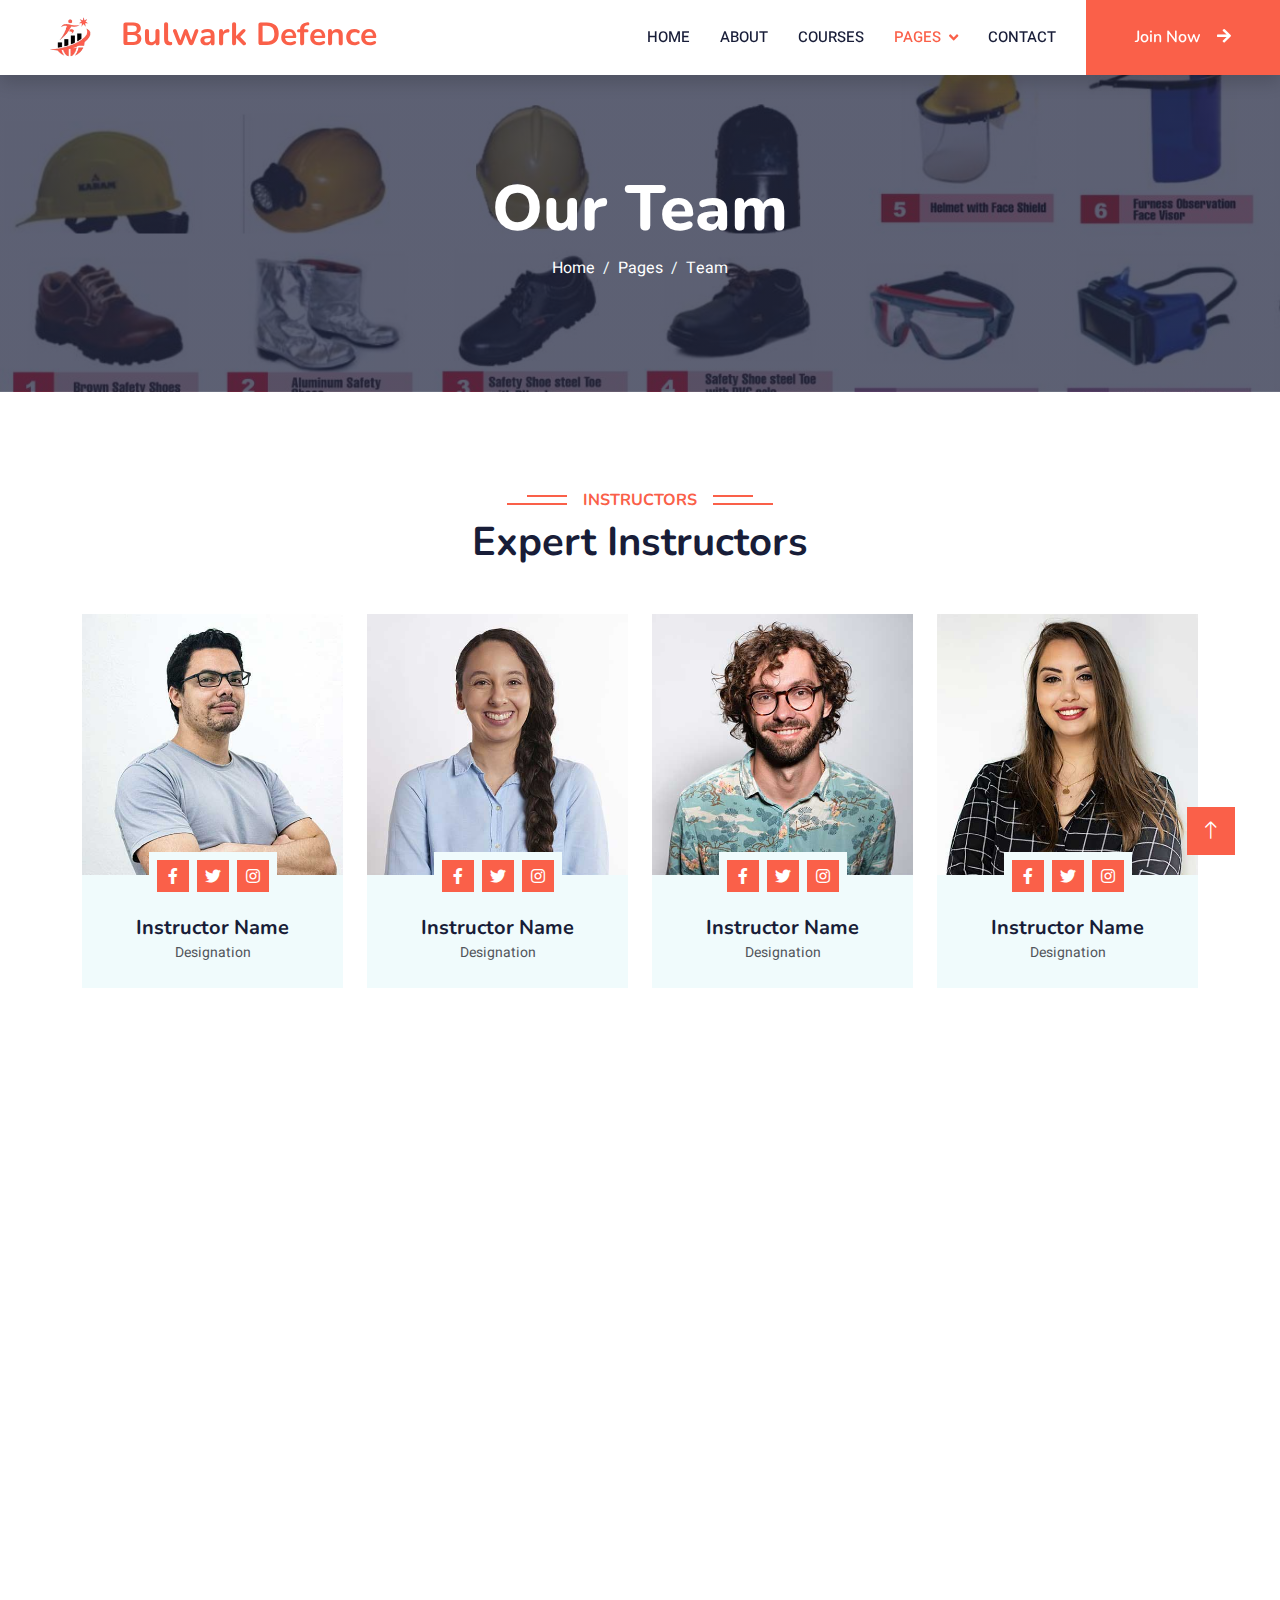
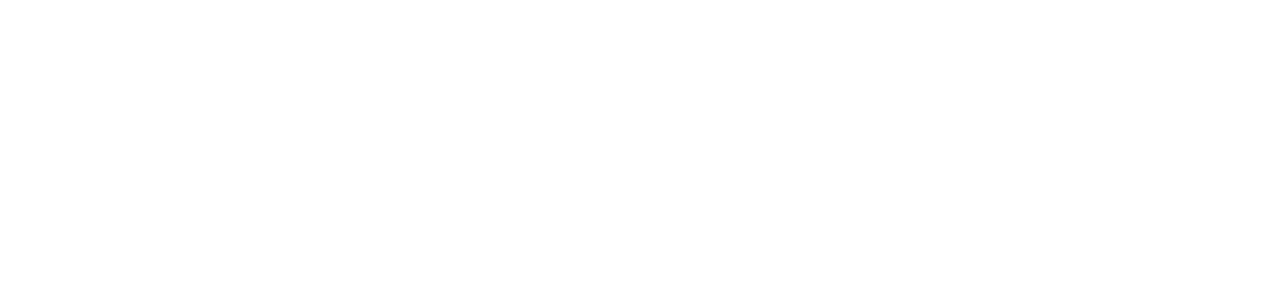
<file: team.html>
<!DOCTYPE html>
<html lang="en">

<head>
    <meta charset="utf-8">
    <title>eLEARNING - eLearning HTML Template</title>
    <meta content="width=device-width, initial-scale=1.0" name="viewport">
    <meta content="" name="keywords">
    <meta content="" name="description">

    <!-- Favicon -->
    <link href="img/favicon.ico" rel="icon">

    <!-- Google Web Fonts -->
    <link rel="preconnect" href="https://fonts.googleapis.com">
    <link rel="preconnect" href="https://fonts.gstatic.com" crossorigin>
    <link href="https://fonts.googleapis.com/css2?family=Heebo:wght@400;500;600&family=Nunito:wght@600;700;800&display=swap" rel="stylesheet">

    <!-- Icon Font Stylesheet -->
    <link href="https://cdnjs.cloudflare.com/ajax/libs/font-awesome/5.10.0/css/all.min.css" rel="stylesheet">
    <link href="https://cdn.jsdelivr.net/npm/bootstrap-icons@1.4.1/font/bootstrap-icons.css" rel="stylesheet">

    <!-- Libraries Stylesheet -->
    <link href="lib/animate/animate.min.css" rel="stylesheet">
    <link href="lib/owlcarousel/assets/owl.carousel.min.css" rel="stylesheet">

    <!-- Customized Bootstrap Stylesheet -->
    <link href="css/bootstrap.min.css" rel="stylesheet">

    <!-- Template Stylesheet -->
    <link href="css/style.css" rel="stylesheet">
</head>

<body>
    <!-- Spinner Start -->
    <div id="spinner" class="show bg-white position-fixed translate-middle w-100 vh-100 top-50 start-50 d-flex align-items-center justify-content-center">
        <div class="spinner-border text-primary" style="width: 3rem; height: 3rem;" role="status">
            <span class="sr-only">Loading...</span>
        </div>
    </div>
    <!-- Spinner End -->


    <!-- Navbar Start -->
    <nav class="navbar navbar-expand-lg bg-white navbar-light shadow sticky-top p-0">
        <a href="index.html" class="navbar-brand d-flex align-items-center px-4 px-lg-5">
            <h2 class="m-0 text-primary">
                <img src="img/bulwarkdefencelogo.png" alt="Bulwark Defence Logo" class="me-3" style="height: 45px; width: auto;">
                Bulwark Defence
            </h2>
        </a>
        <button type="button" class="navbar-toggler me-4" data-bs-toggle="collapse" data-bs-target="#navbarCollapse">
            <span class="navbar-toggler-icon"></span>
        </button>
        <div class="collapse navbar-collapse" id="navbarCollapse">
            <div class="navbar-nav ms-auto p-4 p-lg-0">
                <a href="index.html" class="nav-item nav-link">Home</a>
                <a href="about.html" class="nav-item nav-link">About</a>
                <a href="courses.html" class="nav-item nav-link">Courses</a>
                <div class="nav-item dropdown">
                    <a href="#" class="nav-link dropdown-toggle active" data-bs-toggle="dropdown">Pages</a>
                    <div class="dropdown-menu fade-down m-0">
                        <a href="team.html" class="dropdown-item active">Our Team</a>
                        <a href="testimonial.html" class="dropdown-item">Testimonial</a>
                        <!-- <a href="404.html" class="dropdown-item">404 Page</a> -->
                    </div>
                </div>
                <a href="contact.html" class="nav-item nav-link">Contact</a>
            </div>
            <a href="" class="btn btn-primary py-4 px-lg-5 d-none d-lg-block">Join Now<i class="fa fa-arrow-right ms-3"></i></a>
        </div>
    </nav>
    <!-- Navbar End -->


    <!-- Header Start -->
    <div class="container-fluid bg-primary py-5 mb-5 page-header">
        <div class="container py-5">
            <div class="row justify-content-center">
                <div class="col-lg-10 text-center">
                    <h1 class="display-3 text-white animated slideInDown">Our Team</h1>
                    <nav aria-label="breadcrumb">
                        <ol class="breadcrumb justify-content-center">
                            <li class="breadcrumb-item"><a class="text-white" href="#">Home</a></li>
                            <li class="breadcrumb-item"><a class="text-white" href="#">Pages</a></li>
                            <li class="breadcrumb-item text-white active" aria-current="page">Team</li>
                        </ol>
                    </nav>
                </div>
            </div>
        </div>
    </div>
    <!-- Header End -->


    <!-- Team Start -->
    <div class="container-xxl py-5">
        <div class="container">
            <div class="text-center wow fadeInUp" data-wow-delay="0.1s">
                <h6 class="section-title bg-white text-center text-primary px-3">Instructors</h6>
                <h1 class="mb-5">Expert Instructors</h1>
            </div>
            <div class="row g-4">
                <div class="col-lg-3 col-md-6 wow fadeInUp" data-wow-delay="0.1s">
                    <div class="team-item bg-light">
                        <div class="overflow-hidden">
                            <img class="img-fluid" src="img/team-1.jpg" alt="">
                        </div>
                        <div class="position-relative d-flex justify-content-center" style="margin-top: -23px;">
                            <div class="bg-light d-flex justify-content-center pt-2 px-1">
                                <a class="btn btn-sm-square btn-primary mx-1" href=""><i class="fab fa-facebook-f"></i></a>
                                <a class="btn btn-sm-square btn-primary mx-1" href=""><i class="fab fa-twitter"></i></a>
                                <a class="btn btn-sm-square btn-primary mx-1" href=""><i class="fab fa-instagram"></i></a>
                            </div>
                        </div>
                        <div class="text-center p-4">
                            <h5 class="mb-0">Instructor Name</h5>
                            <small>Designation</small>
                        </div>
                    </div>
                </div>
                <div class="col-lg-3 col-md-6 wow fadeInUp" data-wow-delay="0.3s">
                    <div class="team-item bg-light">
                        <div class="overflow-hidden">
                            <img class="img-fluid" src="img/team-2.jpg" alt="">
                        </div>
                        <div class="position-relative d-flex justify-content-center" style="margin-top: -23px;">
                            <div class="bg-light d-flex justify-content-center pt-2 px-1">
                                <a class="btn btn-sm-square btn-primary mx-1" href=""><i class="fab fa-facebook-f"></i></a>
                                <a class="btn btn-sm-square btn-primary mx-1" href=""><i class="fab fa-twitter"></i></a>
                                <a class="btn btn-sm-square btn-primary mx-1" href=""><i class="fab fa-instagram"></i></a>
                            </div>
                        </div>
                        <div class="text-center p-4">
                            <h5 class="mb-0">Instructor Name</h5>
                            <small>Designation</small>
                        </div>
                    </div>
                </div>
                <div class="col-lg-3 col-md-6 wow fadeInUp" data-wow-delay="0.5s">
                    <div class="team-item bg-light">
                        <div class="overflow-hidden">
                            <img class="img-fluid" src="img/team-3.jpg" alt="">
                        </div>
                        <div class="position-relative d-flex justify-content-center" style="margin-top: -23px;">
                            <div class="bg-light d-flex justify-content-center pt-2 px-1">
                                <a class="btn btn-sm-square btn-primary mx-1" href=""><i class="fab fa-facebook-f"></i></a>
                                <a class="btn btn-sm-square btn-primary mx-1" href=""><i class="fab fa-twitter"></i></a>
                                <a class="btn btn-sm-square btn-primary mx-1" href=""><i class="fab fa-instagram"></i></a>
                            </div>
                        </div>
                        <div class="text-center p-4">
                            <h5 class="mb-0">Instructor Name</h5>
                            <small>Designation</small>
                        </div>
                    </div>
                </div>
                <div class="col-lg-3 col-md-6 wow fadeInUp" data-wow-delay="0.7s">
                    <div class="team-item bg-light">
                        <div class="overflow-hidden">
                            <img class="img-fluid" src="img/team-4.jpg" alt="">
                        </div>
                        <div class="position-relative d-flex justify-content-center" style="margin-top: -23px;">
                            <div class="bg-light d-flex justify-content-center pt-2 px-1">
                                <a class="btn btn-sm-square btn-primary mx-1" href=""><i class="fab fa-facebook-f"></i></a>
                                <a class="btn btn-sm-square btn-primary mx-1" href=""><i class="fab fa-twitter"></i></a>
                                <a class="btn btn-sm-square btn-primary mx-1" href=""><i class="fab fa-instagram"></i></a>
                            </div>
                        </div>
                        <div class="text-center p-4">
                            <h5 class="mb-0">Instructor Name</h5>
                            <small>Designation</small>
                        </div>
                    </div>
                </div>
                <div class="col-lg-3 col-md-6 wow fadeInUp" data-wow-delay="0.1s">
                    <div class="team-item bg-light">
                        <div class="overflow-hidden">
                            <img class="img-fluid" src="img/team-2.jpg" alt="">
                        </div>
                        <div class="position-relative d-flex justify-content-center" style="margin-top: -23px;">
                            <div class="bg-light d-flex justify-content-center pt-2 px-1">
                                <a class="btn btn-sm-square btn-primary mx-1" href=""><i class="fab fa-facebook-f"></i></a>
                                <a class="btn btn-sm-square btn-primary mx-1" href=""><i class="fab fa-twitter"></i></a>
                                <a class="btn btn-sm-square btn-primary mx-1" href=""><i class="fab fa-instagram"></i></a>
                            </div>
                        </div>
                        <div class="text-center p-4">
                            <h5 class="mb-0">Instructor Name</h5>
                            <small>Designation</small>
                        </div>
                    </div>
                </div>
                <div class="col-lg-3 col-md-6 wow fadeInUp" data-wow-delay="0.3s">
                    <div class="team-item bg-light">
                        <div class="overflow-hidden">
                            <img class="img-fluid" src="img/team-3.jpg" alt="">
                        </div>
                        <div class="position-relative d-flex justify-content-center" style="margin-top: -23px;">
                            <div class="bg-light d-flex justify-content-center pt-2 px-1">
                                <a class="btn btn-sm-square btn-primary mx-1" href=""><i class="fab fa-facebook-f"></i></a>
                                <a class="btn btn-sm-square btn-primary mx-1" href=""><i class="fab fa-twitter"></i></a>
                                <a class="btn btn-sm-square btn-primary mx-1" href=""><i class="fab fa-instagram"></i></a>
                            </div>
                        </div>
                        <div class="text-center p-4">
                            <h5 class="mb-0">Instructor Name</h5>
                            <small>Designation</small>
                        </div>
                    </div>
                </div>
                <div class="col-lg-3 col-md-6 wow fadeInUp" data-wow-delay="0.5s">
                    <div class="team-item bg-light">
                        <div class="overflow-hidden">
                            <img class="img-fluid" src="img/team-4.jpg" alt="">
                        </div>
                        <div class="position-relative d-flex justify-content-center" style="margin-top: -23px;">
                            <div class="bg-light d-flex justify-content-center pt-2 px-1">
                                <a class="btn btn-sm-square btn-primary mx-1" href=""><i class="fab fa-facebook-f"></i></a>
                                <a class="btn btn-sm-square btn-primary mx-1" href=""><i class="fab fa-twitter"></i></a>
                                <a class="btn btn-sm-square btn-primary mx-1" href=""><i class="fab fa-instagram"></i></a>
                            </div>
                        </div>
                        <div class="text-center p-4">
                            <h5 class="mb-0">Instructor Name</h5>
                            <small>Designation</small>
                        </div>
                    </div>
                </div>
                <div class="col-lg-3 col-md-6 wow fadeInUp" data-wow-delay="0.7s">
                    <div class="team-item bg-light">
                        <div class="overflow-hidden">
                            <img class="img-fluid" src="img/team-1.jpg" alt="">
                        </div>
                        <div class="position-relative d-flex justify-content-center" style="margin-top: -23px;">
                            <div class="bg-light d-flex justify-content-center pt-2 px-1">
                                <a class="btn btn-sm-square btn-primary mx-1" href=""><i class="fab fa-facebook-f"></i></a>
                                <a class="btn btn-sm-square btn-primary mx-1" href=""><i class="fab fa-twitter"></i></a>
                                <a class="btn btn-sm-square btn-primary mx-1" href=""><i class="fab fa-instagram"></i></a>
                            </div>
                        </div>
                        <div class="text-center p-4">
                            <h5 class="mb-0">Instructor Name</h5>
                            <small>Designation</small>
                        </div>
                    </div>
                </div>
            </div>
        </div>
    </div>
    <!-- Team End -->
        

    <!-- Footer Start -->
    <div class="container-fluid bg-dark text-light footer pt-5 mt-5 wow fadeIn" data-wow-delay="0.1s">
        <div class="container py-5">
            <div class="row g-5">
                <div class="col-lg-3 col-md-6">
                    <h4 class="text-white mb-3">Quick Link</h4>
                    <a class="btn btn-link" href="">About Us</a>
                    <a class="btn btn-link" href="">Contact Us</a>
                    <a class="btn btn-link" href="">Privacy Policy</a>
                    <a class="btn btn-link" href="">Terms & Condition</a>
                    <a class="btn btn-link" href="">FAQs & Help</a>
                </div>
                <div class="col-lg-3 col-md-6">
                    <h4 class="text-white mb-3">Contact</h4>
                    <p class="mb-2"><i class="fa fa-map-marker-alt me-3"></i>123 Street, New York, USA</p>
                    <p class="mb-2"><i class="fa fa-phone-alt me-3"></i>+91 9650274317, +91 9711090706</p>
                    <p class="mb-2"><i class="fa fa-envelope me-3"></i>info@example.com</p>
                    <div class="d-flex pt-2">
                        <a class="btn btn-outline-light btn-social" href=""><i class="fab fa-twitter"></i></a>
                        <a class="btn btn-outline-light btn-social" href=""><i class="fab fa-facebook-f"></i></a>
                        <a class="btn btn-outline-light btn-social" href=""><i class="fab fa-youtube"></i></a>
                        <a class="btn btn-outline-light btn-social" href=""><i class="fab fa-linkedin-in"></i></a>
                    </div>
                </div>
                <div class="col-lg-3 col-md-6">
                    <h4 class="text-white mb-3">Gallery</h4>
                    <div class="row g-2 pt-2">
                        <div class="col-4">
                            <img class="img-fluid bg-light p-1" src="img/course-1.jpg" alt="">
                        </div>
                        <div class="col-4">
                            <img class="img-fluid bg-light p-1" src="img/course-2.jpg" alt="">
                        </div>
                        <div class="col-4">
                            <img class="img-fluid bg-light p-1" src="img/course-3.jpg" alt="">
                        </div>
                        <div class="col-4">
                            <img class="img-fluid bg-light p-1" src="img/course-2.jpg" alt="">
                        </div>
                        <div class="col-4">
                            <img class="img-fluid bg-light p-1" src="img/course-3.jpg" alt="">
                        </div>
                        <div class="col-4">
                            <img class="img-fluid bg-light p-1" src="img/course-1.jpg" alt="">
                        </div>
                    </div>
                </div>
                <div class="col-lg-3 col-md-6">
                    <h4 class="text-white mb-3">Newsletter</h4>
                    <p>Dolor amet sit justo amet elitr clita ipsum elitr est.</p>
                    <div class="position-relative mx-auto" style="max-width: 400px;">
                        <input class="form-control border-0 w-100 py-3 ps-4 pe-5" type="text" placeholder="Your email">
                        <button type="button" class="btn btn-primary py-2 position-absolute top-0 end-0 mt-2 me-2">SignUp</button>
                    </div>
                </div>
            </div>
        </div>
        <div class="container">
            <div class="copyright">
                <div class="row">
                    <div class="col-md-6 text-center text-md-start mb-3 mb-md-0">
                        &copy; <a class="border-bottom" href="#">Bulwark Defence</a>, All Right Reserved.

                        <!--/*** This template is free as long as you keep the footer author’s credit link/attribution link/backlink. If you'd like to use the template without the footer author’s credit link/attribution link/backlink, you can purchase the Credit Removal License from "https://htmlcodex.com/credit-removal". Thank you for your support. ***/-->
                        Designed By <a class="border-bottom" href="https://htmlcodex.com">HTML Codex</a>
                    </div>
                    <div class="col-md-6 text-center text-md-end">
                        <div class="footer-menu">
                            <a href="">Home</a>
                            <a href="">Cookies</a>
                            <a href="">Help</a>
                            <a href="">FQAs</a>
                        </div>
                    </div>
                </div>
            </div>
        </div>
    </div>
    <!-- Footer End -->


    <!-- Back to Top -->
    <a href="#" class="btn btn-lg btn-primary btn-lg-square back-to-top"><i class="bi bi-arrow-up"></i></a>


    <!-- JavaScript Libraries -->
    <script src="https://code.jquery.com/jquery-3.4.1.min.js"></script>
    <script src="https://cdn.jsdelivr.net/npm/bootstrap@5.0.0/dist/js/bootstrap.bundle.min.js"></script>
    <script src="lib/wow/wow.min.js"></script>
    <script src="lib/easing/easing.min.js"></script>
    <script src="lib/waypoints/waypoints.min.js"></script>
    <script src="lib/owlcarousel/owl.carousel.min.js"></script>

    <!-- Template Javascript -->
    <script src="js/main.js"></script>
</body>

</html>
</file>
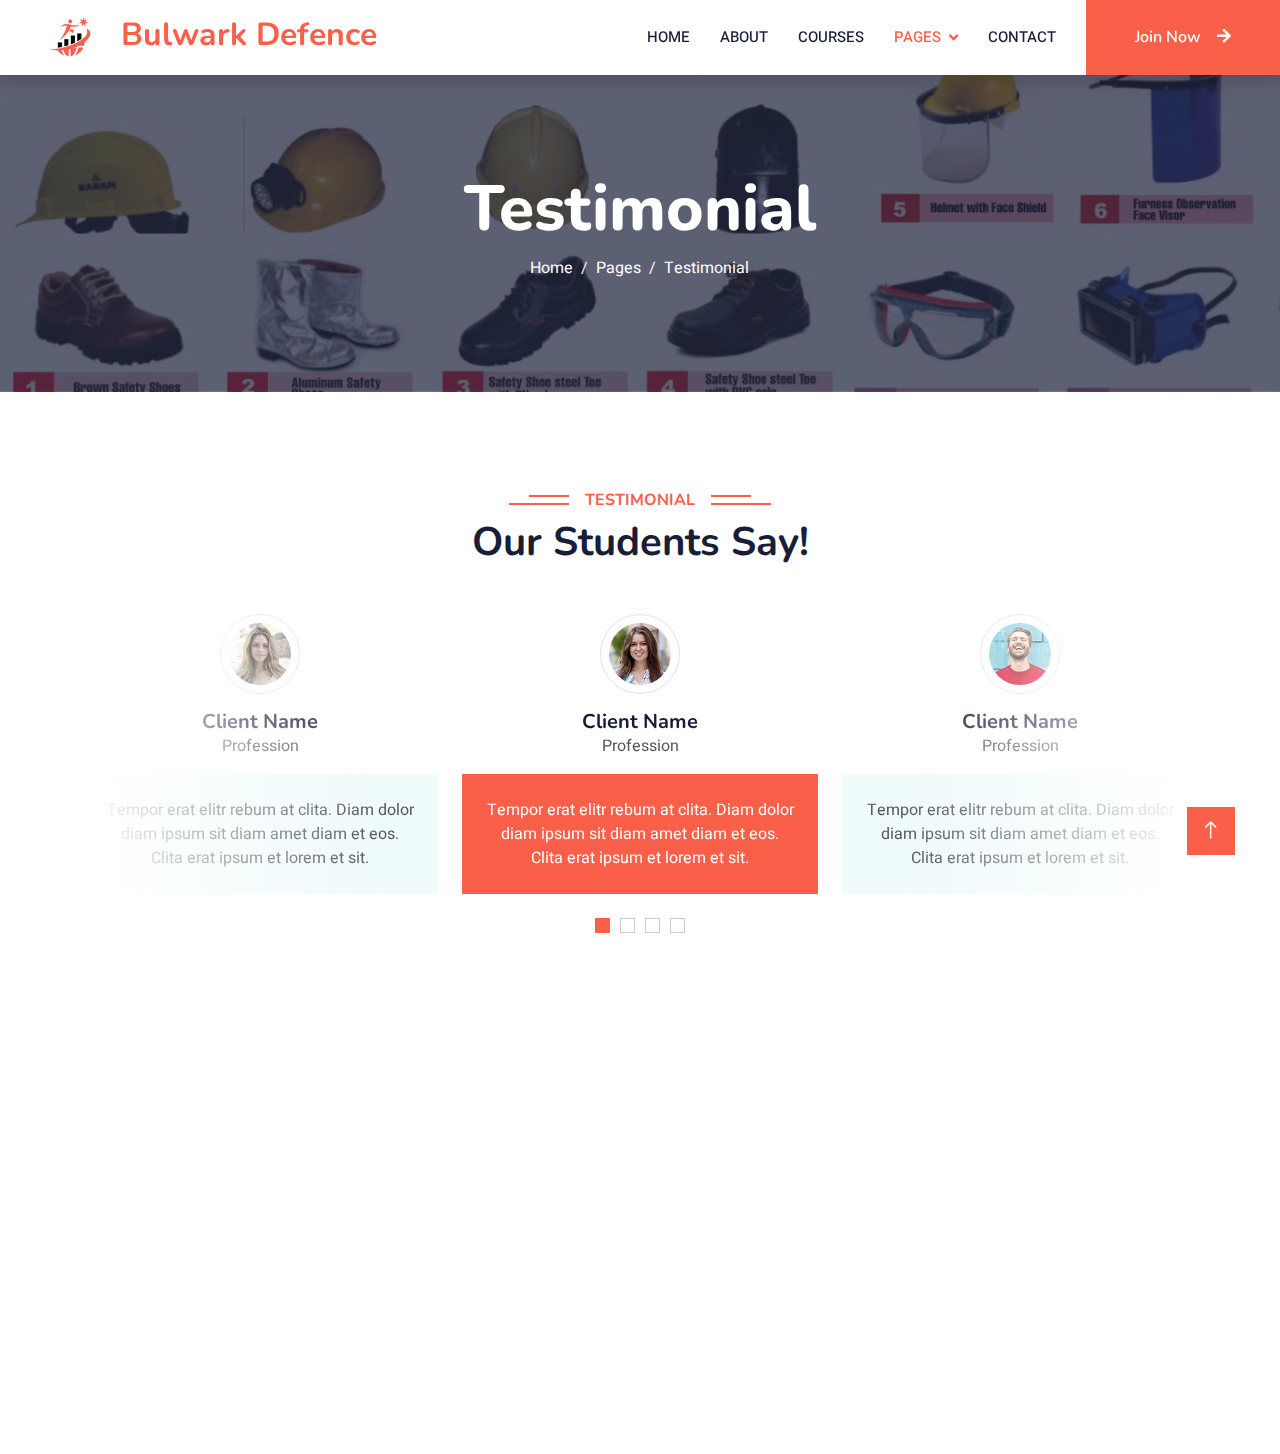
<file: testimonial.html>
<!DOCTYPE html>
<html lang="en">

<head>
    <meta charset="utf-8">
    <title>eLEARNING - eLearning HTML Template</title>
    <meta content="width=device-width, initial-scale=1.0" name="viewport">
    <meta content="" name="keywords">
    <meta content="" name="description">

    <!-- Favicon -->
    <link href="img/favicon.ico" rel="icon">

    <!-- Google Web Fonts -->
    <link rel="preconnect" href="https://fonts.googleapis.com">
    <link rel="preconnect" href="https://fonts.gstatic.com" crossorigin>
    <link href="https://fonts.googleapis.com/css2?family=Heebo:wght@400;500;600&family=Nunito:wght@600;700;800&display=swap" rel="stylesheet">

    <!-- Icon Font Stylesheet -->
    <link href="https://cdnjs.cloudflare.com/ajax/libs/font-awesome/5.10.0/css/all.min.css" rel="stylesheet">
    <link href="https://cdn.jsdelivr.net/npm/bootstrap-icons@1.4.1/font/bootstrap-icons.css" rel="stylesheet">

    <!-- Libraries Stylesheet -->
    <link href="lib/animate/animate.min.css" rel="stylesheet">
    <link href="lib/owlcarousel/assets/owl.carousel.min.css" rel="stylesheet">

    <!-- Customized Bootstrap Stylesheet -->
    <link href="css/bootstrap.min.css" rel="stylesheet">

    <!-- Template Stylesheet -->
    <link href="css/style.css" rel="stylesheet">
</head>

<body>
    <!-- Spinner Start -->
    <div id="spinner" class="show bg-white position-fixed translate-middle w-100 vh-100 top-50 start-50 d-flex align-items-center justify-content-center">
        <div class="spinner-border text-primary" style="width: 3rem; height: 3rem;" role="status">
            <span class="sr-only">Loading...</span>
        </div>
    </div>
    <!-- Spinner End -->


    <!-- Navbar Start -->
    <nav class="navbar navbar-expand-lg bg-white navbar-light shadow sticky-top p-0">
        <a href="index.html" class="navbar-brand d-flex align-items-center px-4 px-lg-5">
            <h2 class="m-0 text-primary">
                <img src="img/bulwarkdefencelogo.png" alt="Bulwark Defence Logo" class="me-3" style="height: 45px; width: auto;">
                Bulwark Defence
            </h2>
        </a>
        <button type="button" class="navbar-toggler me-4" data-bs-toggle="collapse" data-bs-target="#navbarCollapse">
            <span class="navbar-toggler-icon"></span>
        </button>
        <div class="collapse navbar-collapse" id="navbarCollapse">
            <div class="navbar-nav ms-auto p-4 p-lg-0">
                <a href="index.html" class="nav-item nav-link">Home</a>
                <a href="about.html" class="nav-item nav-link">About</a>
                <a href="courses.html" class="nav-item nav-link">Courses</a>
                <div class="nav-item dropdown">
                    <a href="#" class="nav-link dropdown-toggle active" data-bs-toggle="dropdown">Pages</a>
                    <div class="dropdown-menu fade-down m-0">
                        <a href="team.html" class="dropdown-item">Our Team</a>
                        <a href="testimonial.html" class="dropdown-item active">Testimonial</a>
                        <!-- <a href="404.html" class="dropdown-item">404 Page</a> -->
                    </div>
                </div>
                <a href="contact.html" class="nav-item nav-link">Contact</a>
            </div>
            <a href="" class="btn btn-primary py-4 px-lg-5 d-none d-lg-block">Join Now<i class="fa fa-arrow-right ms-3"></i></a>
        </div>
    </nav>
    <!-- Navbar End -->


    <!-- Header Start -->
    <div class="container-fluid bg-primary py-5 mb-5 page-header">
        <div class="container py-5">
            <div class="row justify-content-center">
                <div class="col-lg-10 text-center">
                    <h1 class="display-3 text-white animated slideInDown">Testimonial</h1>
                    <nav aria-label="breadcrumb">
                        <ol class="breadcrumb justify-content-center">
                            <li class="breadcrumb-item"><a class="text-white" href="#">Home</a></li>
                            <li class="breadcrumb-item"><a class="text-white" href="#">Pages</a></li>
                            <li class="breadcrumb-item text-white active" aria-current="page">Testimonial</li>
                        </ol>
                    </nav>
                </div>
            </div>
        </div>
    </div>
    <!-- Header End -->


    <!-- Testimonial Start -->
    <div class="container-xxl py-5 wow fadeInUp" data-wow-delay="0.1s">
        <div class="container">
            <div class="text-center">
                <h6 class="section-title bg-white text-center text-primary px-3">Testimonial</h6>
                <h1 class="mb-5">Our Students Say!</h1>
            </div>
            <div class="owl-carousel testimonial-carousel position-relative">
                <div class="testimonial-item text-center">
                    <img class="border rounded-circle p-2 mx-auto mb-3" src="img/testimonial-1.jpg" style="width: 80px; height: 80px;">
                    <h5 class="mb-0">Client Name</h5>
                    <p>Profession</p>
                    <div class="testimonial-text bg-light text-center p-4">
                    <p class="mb-0">Tempor erat elitr rebum at clita. Diam dolor diam ipsum sit diam amet diam et eos. Clita erat ipsum et lorem et sit.</p>
                    </div>
                </div>
                <div class="testimonial-item text-center">
                    <img class="border rounded-circle p-2 mx-auto mb-3" src="img/testimonial-2.jpg" style="width: 80px; height: 80px;">
                    <h5 class="mb-0">Client Name</h5>
                    <p>Profession</p>
                    <div class="testimonial-text bg-light text-center p-4">
                    <p class="mb-0">Tempor erat elitr rebum at clita. Diam dolor diam ipsum sit diam amet diam et eos. Clita erat ipsum et lorem et sit.</p>
                    </div>
                </div>
                <div class="testimonial-item text-center">
                    <img class="border rounded-circle p-2 mx-auto mb-3" src="img/testimonial-3.jpg" style="width: 80px; height: 80px;">
                    <h5 class="mb-0">Client Name</h5>
                    <p>Profession</p>
                    <div class="testimonial-text bg-light text-center p-4">
                    <p class="mb-0">Tempor erat elitr rebum at clita. Diam dolor diam ipsum sit diam amet diam et eos. Clita erat ipsum et lorem et sit.</p>
                    </div>
                </div>
                <div class="testimonial-item text-center">
                    <img class="border rounded-circle p-2 mx-auto mb-3" src="img/testimonial-4.jpg" style="width: 80px; height: 80px;">
                    <h5 class="mb-0">Client Name</h5>
                    <p>Profession</p>
                    <div class="testimonial-text bg-light text-center p-4">
                    <p class="mb-0">Tempor erat elitr rebum at clita. Diam dolor diam ipsum sit diam amet diam et eos. Clita erat ipsum et lorem et sit.</p>
                    </div>
                </div>
            </div>
        </div>
    </div>
    <!-- Testimonial End -->
        

    <!-- Footer Start -->
    <div class="container-fluid bg-dark text-light footer pt-5 mt-5 wow fadeIn" data-wow-delay="0.1s">
        <div class="container py-5">
            <div class="row g-5">
                <div class="col-lg-3 col-md-6">
                    <h4 class="text-white mb-3">Quick Link</h4>
                    <a class="btn btn-link" href="">About Us</a>
                    <a class="btn btn-link" href="">Contact Us</a>
                    <a class="btn btn-link" href="">Privacy Policy</a>
                    <a class="btn btn-link" href="">Terms & Condition</a>
                    <a class="btn btn-link" href="">FAQs & Help</a>
                </div>
                <div class="col-lg-3 col-md-6">
                    <h4 class="text-white mb-3">Contact</h4>
                    <p class="mb-2"><i class="fa fa-map-marker-alt me-3"></i>123 Street, New York, USA</p>
                    <p class="mb-2"><i class="fa fa-phone-alt me-3"></i>+91 9650274317, +91 9711090706</p>
                    <p class="mb-2"><i class="fa fa-envelope me-3"></i>info@example.com</p>
                    <div class="d-flex pt-2">
                        <a class="btn btn-outline-light btn-social" href=""><i class="fab fa-twitter"></i></a>
                        <a class="btn btn-outline-light btn-social" href=""><i class="fab fa-facebook-f"></i></a>
                        <a class="btn btn-outline-light btn-social" href=""><i class="fab fa-youtube"></i></a>
                        <a class="btn btn-outline-light btn-social" href=""><i class="fab fa-linkedin-in"></i></a>
                    </div>
                </div>
                <div class="col-lg-3 col-md-6">
                    <h4 class="text-white mb-3">Gallery</h4>
                    <div class="row g-2 pt-2">
                        <div class="col-4">
                            <img class="img-fluid bg-light p-1" src="img/course-1.jpg" alt="">
                        </div>
                        <div class="col-4">
                            <img class="img-fluid bg-light p-1" src="img/course-2.jpg" alt="">
                        </div>
                        <div class="col-4">
                            <img class="img-fluid bg-light p-1" src="img/course-3.jpg" alt="">
                        </div>
                        <div class="col-4">
                            <img class="img-fluid bg-light p-1" src="img/course-2.jpg" alt="">
                        </div>
                        <div class="col-4">
                            <img class="img-fluid bg-light p-1" src="img/course-3.jpg" alt="">
                        </div>
                        <div class="col-4">
                            <img class="img-fluid bg-light p-1" src="img/course-1.jpg" alt="">
                        </div>
                    </div>
                </div>
                <div class="col-lg-3 col-md-6">
                    <h4 class="text-white mb-3">Newsletter</h4>
                    <p>Dolor amet sit justo amet elitr clita ipsum elitr est.</p>
                    <div class="position-relative mx-auto" style="max-width: 400px;">
                        <input class="form-control border-0 w-100 py-3 ps-4 pe-5" type="text" placeholder="Your email">
                        <button type="button" class="btn btn-primary py-2 position-absolute top-0 end-0 mt-2 me-2">SignUp</button>
                    </div>
                </div>
            </div>
        </div>
        <div class="container">
            <div class="copyright">
                <div class="row">
                    <div class="col-md-6 text-center text-md-start mb-3 mb-md-0">
                        &copy; <a class="border-bottom" href="#">Bulwark Defence</a>, All Right Reserved.

                        <!--/*** This template is free as long as you keep the footer author’s credit link/attribution link/backlink. If you'd like to use the template without the footer author’s credit link/attribution link/backlink, you can purchase the Credit Removal License from "https://htmlcodex.com/credit-removal". Thank you for your support. ***/-->
                        Designed By <a class="border-bottom" href="https://htmlcodex.com">HTML Codex</a>
                    </div>
                    <div class="col-md-6 text-center text-md-end">
                        <div class="footer-menu">
                            <a href="">Home</a>
                            <a href="">Cookies</a>
                            <a href="">Help</a>
                            <a href="">FQAs</a>
                        </div>
                    </div>
                </div>
            </div>
        </div>
    </div>
    <!-- Footer End -->


    <!-- Back to Top -->
    <a href="#" class="btn btn-lg btn-primary btn-lg-square back-to-top"><i class="bi bi-arrow-up"></i></a>


    <!-- JavaScript Libraries -->
    <script src="https://code.jquery.com/jquery-3.4.1.min.js"></script>
    <script src="https://cdn.jsdelivr.net/npm/bootstrap@5.0.0/dist/js/bootstrap.bundle.min.js"></script>
    <script src="lib/wow/wow.min.js"></script>
    <script src="lib/easing/easing.min.js"></script>
    <script src="lib/waypoints/waypoints.min.js"></script>
    <script src="lib/owlcarousel/owl.carousel.min.js"></script>

    <!-- Template Javascript -->
    <script src="js/main.js"></script>
</body>

</html>
</file>
<file: css/style.css>
/********** Template CSS **********/
:root {
    --primary: #FA6049;
    --light: #F0FBFC;
    --dark: #181d38;
}

.fw-medium {
    font-weight: 600 !important;
}

.fw-semi-bold {
    font-weight: 700 !important;
}

.back-to-top {
    position: fixed;
    display: none;
    right: 45px;
    bottom: 45px;
    z-index: 99;
}


/*** Spinner ***/
#spinner {
    opacity: 0;
    visibility: hidden;
    transition: opacity .5s ease-out, visibility 0s linear .5s;
    z-index: 99999;
}

#spinner.show {
    transition: opacity .5s ease-out, visibility 0s linear 0s;
    visibility: visible;
    opacity: 1;
}


/*** Button ***/
.btn {
    font-family: 'Nunito', sans-serif;
    font-weight: 600;
    transition: .5s;
}

.btn.btn-primary,
.btn.btn-secondary {
    color: #FFFFFF;
}

.btn-square {
    width: 38px;
    height: 38px;
}

.btn-sm-square {
    width: 32px;
    height: 32px;
}

.btn-lg-square {
    width: 48px;
    height: 48px;
}

.btn-square,
.btn-sm-square,
.btn-lg-square {
    padding: 0;
    display: flex;
    align-items: center;
    justify-content: center;
    font-weight: normal;
    border-radius: 0px;
}


/*** Navbar ***/
.navbar .dropdown-toggle::after {
    border: none;
    content: "\f107";
    font-family: "Font Awesome 5 Free";
    font-weight: 900;
    vertical-align: middle;
    margin-left: 8px;
}

.navbar-light .navbar-nav .nav-link {
    margin-right: 30px;
    padding: 25px 0;
    color: #FFFFFF;
    font-size: 15px;
    text-transform: uppercase;
    outline: none;
}

.navbar-light .navbar-nav .nav-link:hover,
.navbar-light .navbar-nav .nav-link.active {
    color: var(--primary);
}

@media (max-width: 991.98px) {
    .navbar-light .navbar-nav .nav-link  {
        margin-right: 0;
        padding: 10px 0;
    }

    .navbar-light .navbar-nav {
        border-top: 1px solid #EEEEEE;
    }
}

.navbar-light .navbar-brand,
.navbar-light a.btn {
    height: 75px;
}

.navbar-light .navbar-nav .nav-link {
    color: var(--dark);
    font-weight: 500;
}

.navbar-light.sticky-top {
    top: -100px;
    transition: .5s;
}

@media (min-width: 992px) {
    .navbar .nav-item .dropdown-menu {
        display: block;
        margin-top: 0;
        opacity: 0;
        visibility: hidden;
        transition: .5s;
    }

    .navbar .dropdown-menu.fade-down {
        top: 100%;
        transform: rotateX(-75deg);
        transform-origin: 0% 0%;
    }

    .navbar .nav-item:hover .dropdown-menu {
        top: 100%;
        transform: rotateX(0deg);
        visibility: visible;
        transition: .5s;
        opacity: 1;
    }
}


/*** Header carousel ***/
@media (max-width: 768px) {
    .header-carousel .owl-carousel-item {
        position: relative;
        min-height: 500px;
    }
    
    .header-carousel .owl-carousel-item img {
        position: absolute;
        width: 100%;
        height: 100%;
        object-fit: cover;
    }
}

.header-carousel .owl-nav {
    position: absolute;
    top: 50%;
    right: 8%;
    transform: translateY(-50%);
    display: flex;
    flex-direction: column;
}

.header-carousel .owl-nav .owl-prev,
.header-carousel .owl-nav .owl-next {
    margin: 7px 0;
    width: 45px;
    height: 45px;
    display: flex;
    align-items: center;
    justify-content: center;
    color: #FFFFFF;
    background: transparent;
    border: 1px solid #FFFFFF;
    font-size: 22px;
    transition: .5s;
}

.header-carousel .owl-nav .owl-prev:hover,
.header-carousel .owl-nav .owl-next:hover {
    background: var(--primary);
    border-color: var(--primary);
}

.page-header {
    background: linear-gradient(rgba(24, 29, 56, .7), rgba(24, 29, 56, .7)), url(../img/carousel-1.jpg);
    background-position: center center;
    background-repeat: no-repeat;
    background-size: cover;
}

.page-header-inner {
    background: rgba(15, 23, 43, .7);
}

.breadcrumb-item + .breadcrumb-item::before {
    color: var(--light);
}


/*** Section Title ***/
.section-title {
    position: relative;
    display: inline-block;
    text-transform: uppercase;
}

.section-title::before {
    position: absolute;
    content: "";
    width: calc(100% + 80px);
    height: 2px;
    top: 4px;
    left: -40px;
    background: var(--primary);
    z-index: -1;
}

.section-title::after {
    position: absolute;
    content: "";
    width: calc(100% + 120px);
    height: 2px;
    bottom: 5px;
    left: -60px;
    background: var(--primary);
    z-index: -1;
}

.section-title.text-start::before {
    width: calc(100% + 40px);
    left: 0;
}

.section-title.text-start::after {
    width: calc(100% + 60px);
    left: 0;
}


/*** Service ***/
.service-item {
    background: var(--light);
    transition: .5s;
}

.service-item:hover {
    margin-top: -10px;
    background: var(--primary);
}

.service-item * {
    transition: .5s;
}

.service-item:hover * {
    color: var(--light) !important;
}


/*** Categories & Courses ***/
.category img,
.course-item img {
    transition: .5s;
}

.category a:hover img,
.course-item:hover img {
    transform: scale(1.1);
}


/*** Team ***/
.team-item img {
    transition: .5s;
}

.team-item:hover img {
    transform: scale(1.1);
}


/*** Testimonial ***/
.testimonial-carousel::before {
    position: absolute;
    content: "";
    top: 0;
    left: 0;
    height: 100%;
    width: 0;
    background: linear-gradient(to right, rgba(255, 255, 255, 1) 0%, rgba(255, 255, 255, 0) 100%);
    z-index: 1;
}

.testimonial-carousel::after {
    position: absolute;
    content: "";
    top: 0;
    right: 0;
    height: 100%;
    width: 0;
    background: linear-gradient(to left, rgba(255, 255, 255, 1) 0%, rgba(255, 255, 255, 0) 100%);
    z-index: 1;
}

@media (min-width: 768px) {
    .testimonial-carousel::before,
    .testimonial-carousel::after {
        width: 200px;
    }
}

@media (min-width: 992px) {
    .testimonial-carousel::before,
    .testimonial-carousel::after {
        width: 300px;
    }
}

.testimonial-carousel .owl-item .testimonial-text,
.testimonial-carousel .owl-item.center .testimonial-text * {
    transition: .5s;
}

.testimonial-carousel .owl-item.center .testimonial-text {
    background: var(--primary) !important;
}

.testimonial-carousel .owl-item.center .testimonial-text * {
    color: #FFFFFF !important;
}

.testimonial-carousel .owl-dots {
    margin-top: 24px;
    display: flex;
    align-items: flex-end;
    justify-content: center;
}

.testimonial-carousel .owl-dot {
    position: relative;
    display: inline-block;
    margin: 0 5px;
    width: 15px;
    height: 15px;
    border: 1px solid #CCCCCC;
    transition: .5s;
}

.testimonial-carousel .owl-dot.active {
    background: var(--primary);
    border-color: var(--primary);
}


/*** Footer ***/
.footer .btn.btn-social {
    margin-right: 5px;
    width: 35px;
    height: 35px;
    display: flex;
    align-items: center;
    justify-content: center;
    color: var(--light);
    font-weight: normal;
    border: 1px solid #FFFFFF;
    border-radius: 35px;
    transition: .3s;
}

.footer .btn.btn-social:hover {
    color: var(--primary);
}

.footer .btn.btn-link {
    display: block;
    margin-bottom: 5px;
    padding: 0;
    text-align: left;
    color: #FFFFFF;
    font-size: 15px;
    font-weight: normal;
    text-transform: capitalize;
    transition: .3s;
}

.footer .btn.btn-link::before {
    position: relative;
    content: "\f105";
    font-family: "Font Awesome 5 Free";
    font-weight: 900;
    margin-right: 10px;
}

.footer .btn.btn-link:hover {
    letter-spacing: 1px;
    box-shadow: none;
}

.footer .copyright {
    padding: 25px 0;
    font-size: 15px;
    border-top: 1px solid rgba(256, 256, 256, .1);
}

.footer .copyright a {
    color: var(--light);
}

.footer .footer-menu a {
    margin-right: 15px;
    padding-right: 15px;
    border-right: 1px solid rgba(255, 255, 255, .1);
}

.footer .footer-menu a:last-child {
    margin-right: 0;
    padding-right: 0;
    border-right: none;
}
</file>
